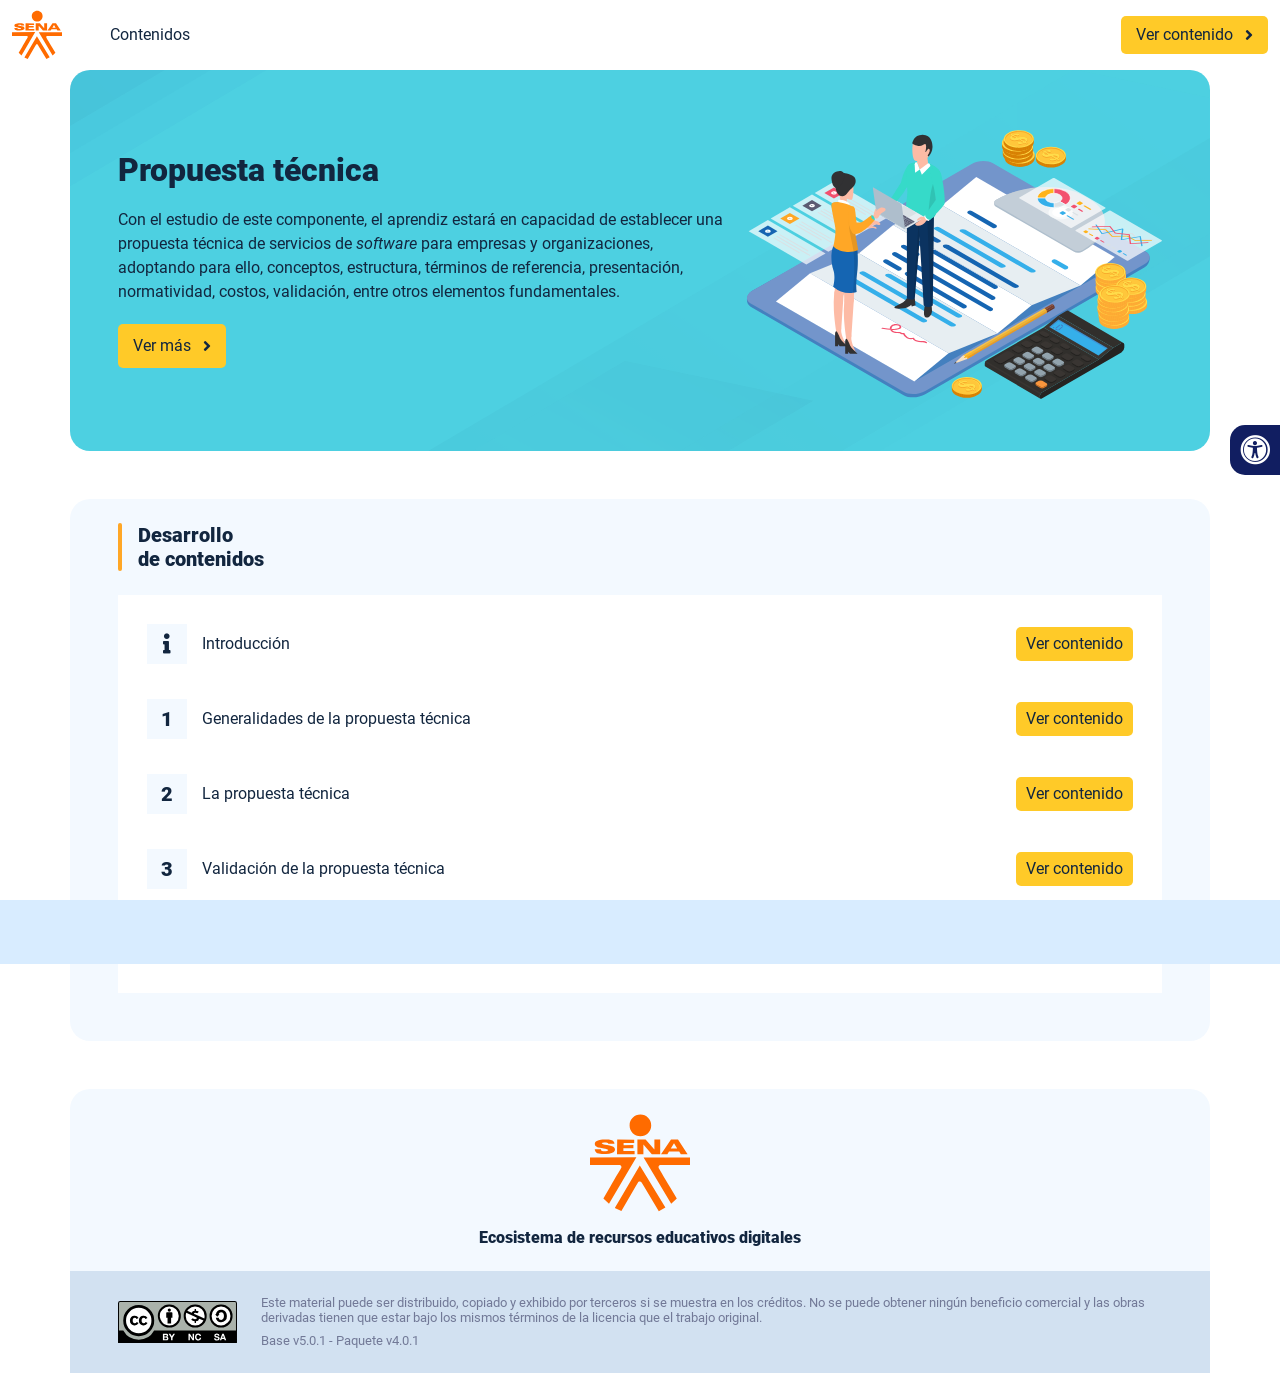
<file: index.html>
<!DOCTYPE html><html lang=""><head><meta charset="utf-8"><meta http-equiv="X-UA-Compatible" content="IE=edge"><meta name="viewport" content="width=device-width,initial-scale=1"><link rel="icon" href="favicon.ico"><title>Propuesta técnica</title><link href="css/chunk-0c047e41.e71cb334.css" rel="prefetch"><link href="css/chunk-25b302c8.e71cb334.css" rel="prefetch"><link href="css/chunk-26fc7596.e71cb334.css" rel="prefetch"><link href="css/chunk-2d2747e2.e71cb334.css" rel="prefetch"><link href="css/chunk-32334cb6.e71cb334.css" rel="prefetch"><link href="css/chunk-3c57cd7b.e71cb334.css" rel="prefetch"><link href="css/chunk-4f2d402a.e71cb334.css" rel="prefetch"><link href="css/chunk-4fde0a08.5d24a906.css" rel="prefetch"><link href="css/chunk-515a8379.ab26bc3b.css" rel="prefetch"><link href="css/chunk-59974754.42cb688e.css" rel="prefetch"><link href="css/chunk-6e1e538a.d2f45819.css" rel="prefetch"><link href="css/chunk-766a929b.1b0545d4.css" rel="prefetch"><link href="css/chunk-f2df7d2c.e71cb334.css" rel="prefetch"><link href="css/comple.72215283.css" rel="prefetch"><link href="css/creditos.23e4ecbe.css" rel="prefetch"><link href="css/glosario.01b68123.css" rel="prefetch"><link href="css/referencias.29daa737.css" rel="prefetch"><link href="js/actividad.47b31d1e.js" rel="prefetch"><link href="js/chunk-0206bfa0.64baf2f5.js" rel="prefetch"><link href="js/chunk-0c047e41.1d7fc9cf.js" rel="prefetch"><link href="js/chunk-13a6037e.4b710f13.js" rel="prefetch"><link href="js/chunk-25b302c8.d6daa0b0.js" rel="prefetch"><link href="js/chunk-26fc7596.33fdc330.js" rel="prefetch"><link href="js/chunk-2c06842c.363573c4.js" rel="prefetch"><link href="js/chunk-2d0e96ec.eceaee9f.js" rel="prefetch"><link href="js/chunk-2d208d90.4250ebeb.js" rel="prefetch"><link href="js/chunk-2d21d0e2.f3674bb6.js" rel="prefetch"><link href="js/chunk-2d22c123.b1aaf0e2.js" rel="prefetch"><link href="js/chunk-2d2747e2.eb82e99a.js" rel="prefetch"><link href="js/chunk-2e80bb9a.09d8ec7c.js" rel="prefetch"><link href="js/chunk-319206de.099fd87c.js" rel="prefetch"><link href="js/chunk-32334cb6.5be9525d.js" rel="prefetch"><link href="js/chunk-3c57cd7b.9a9db2c6.js" rel="prefetch"><link href="js/chunk-4cdd78c0.26204349.js" rel="prefetch"><link href="js/chunk-4f2d402a.5ecd5a8f.js" rel="prefetch"><link href="js/chunk-4fde0a08.83a911cc.js" rel="prefetch"><link href="js/chunk-515a8379.dc1f6c9c.js" rel="prefetch"><link href="js/chunk-53ccb27e.13f38a3a.js" rel="prefetch"><link href="js/chunk-59974754.f75b4142.js" rel="prefetch"><link href="js/chunk-6e1e538a.8948c9d7.js" rel="prefetch"><link href="js/chunk-766a929b.54d2a04f.js" rel="prefetch"><link href="js/chunk-c796899c.70b26c70.js" rel="prefetch"><link href="js/chunk-e8a7823a.6ab1d37c.js" rel="prefetch"><link href="js/chunk-f2df7d2c.13a7ab24.js" rel="prefetch"><link href="js/chunk-fde47172.96d6f460.js" rel="prefetch"><link href="js/comple.33a593b1.js" rel="prefetch"><link href="js/creditos.0ce79ad7.js" rel="prefetch"><link href="js/glosario.6d871474.js" rel="prefetch"><link href="js/intro.c9952467.js" rel="prefetch"><link href="js/referencias.959e3acf.js" rel="prefetch"><link href="js/tema1.354daf49.js" rel="prefetch"><link href="js/tema2.948e354a.js" rel="prefetch"><link href="js/tema3.0da86ee8.js" rel="prefetch"><link href="css/app.6dd7cce5.css" rel="preload" as="style"><link href="css/chunk-vendors.b4485735.css" rel="preload" as="style"><link href="js/app.29c58cff.js" rel="preload" as="script"><link href="js/chunk-vendors.75bfd2ac.js" rel="preload" as="script"><link href="css/chunk-vendors.b4485735.css" rel="stylesheet"><link href="css/app.6dd7cce5.css" rel="stylesheet"></head><body><noscript><strong>We're sorry but Propuesta técnica doesn't work properly without JavaScript enabled. Please enable it to continue.</strong></noscript><div id="app"></div><script src="js/chunk-vendors.75bfd2ac.js"></script><script src="js/app.29c58cff.js"></script></body></html>
</file>
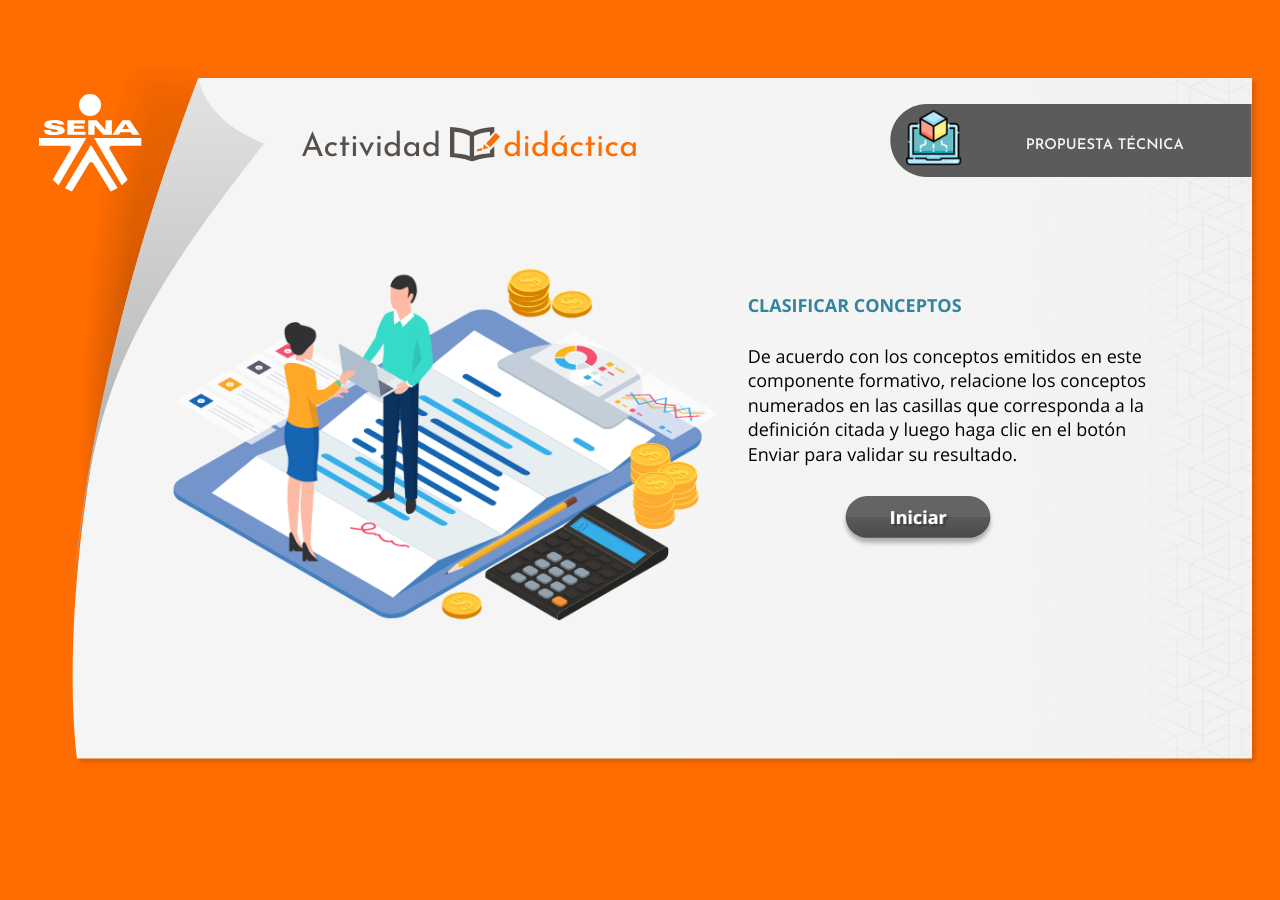
<file: actividades/story.html>
<!DOCTYPE html>
<html lang="es">
<head>
  <meta charset="utf-8">
  <!-- Creado con Storyline 360 - http://www.articulate.com  -->
  <!-- version: 3.52.25247.0 -->
  <title>SENA - Actividad did&#225;ctica</title>
  <meta http-equiv="x-ua-compatible" content="IE=edge" />
  <meta name="viewport" content="width=device-width, initial-scale=1.0, user-scalable=no, shrink-to-fit=no, minimal-ui" />
  <meta name="apple-mobile-web-app-capable" content="yes" />
  <style>
    html, body { height: 100%; padding: 0; margin: 0 }
    #app { height: 100%; width: 100%; }
  </style>
  
  <script>window.THREE = { };</script>
</head>
<body style="background: #FF6C00" class="cs-HTML theme-classic">
  <!-- 360 -->
  <script>!function(e){function n(e,i){return e.test(i)}function i(e){var i=e||navigator.userAgent,o=i.split("[FBAN");if(void 0!==o[1]&&(i=o[0]),this.apple={phone:n(t,i),ipod:n(d,i),tablet:!n(t,i)&&n(s,i),device:n(t,i)||n(d,i)||n(s,i)},this.amazon={phone:n(h,i),tablet:!n(h,i)&&n(a,i),device:n(h,i)||n(a,i)},this.android={phone:n(h,i)||n(b,i),tablet:!n(h,i)&&!n(b,i)&&(n(a,i)||n(r,i)),device:n(h,i)||n(a,i)||n(b,i)||n(r,i)},this.windows={phone:n(l,i),tablet:n(p,i),device:n(l,i)||n(p,i)},this.other={blackberry:n(f,i),blackberry10:n(u,i),opera:n(c,i),firefox:n(A,i),chrome:n(w,i),device:n(f,i)||n(u,i)||n(c,i)||n(A,i)||n(w,i)},this.seven_inch=n(v,i),this.any=this.apple.device||this.android.device||this.windows.device||this.other.device||this.seven_inch,this.phone=this.apple.phone||this.android.phone||this.windows.phone,this.tablet=this.apple.tablet||this.android.tablet||this.windows.tablet,"undefined"==typeof window)return this}function o(){var e=new i;return e.Class=i,e}var t=/iPhone/i,d=/iPod/i,s=/iPad/i,b=/(?=.*\bAndroid\b)(?=.*\bMobile\b)/i,r=/Android/i,h=/(?=.*\bAndroid\b)(?=.*\bSD4930UR\b)/i,a=/(?=.*\bAndroid\b)(?=.*\b(?:KFOT|KFTT|KFJWI|KFJWA|KFSOWI|KFTHWI|KFTHWA|KFAPWI|KFAPWA|KFARWI|KFASWI|KFSAWI|KFSAWA)\b)/i,l=/IEMobile/i,p=/(?=.*\bWindows\b)(?=.*\bARM\b)/i,f=/BlackBerry/i,u=/BB10/i,c=/Opera Mini/i,w=/(CriOS|Chrome)(?=.*\bMobile\b)/i,A=/(?=.*\bFirefox\b)(?=.*\bMobile\b)/i,v=new RegExp("(?:Nexus 7|BNTV250|Kindle Fire|Silk|GT-P1000)","i");"undefined"!=typeof module&&module.exports&&"undefined"==typeof window?module.exports=i:"undefined"!=typeof module&&module.exports&&"undefined"!=typeof window?module.exports=o():"function"==typeof define&&define.amd?define("isMobile",[],e.isMobile=o()):e.isMobile=o()}(this);
    window.isMobile.apple.tablet = window.isMobile.apple.tablet ||
      (navigator.platform === 'MacIntel' && navigator.maxTouchPoints > 1);
    window.isMobile.apple.device = window.isMobile.apple.device || window.isMobile.apple.tablet;
    window.isMobile.tablet = window.isMobile.tablet || window.isMobile.apple.tablet;
    window.isMobile.any = window.isMobile.any || window.isMobile.apple.tablet;
  </script>

  <div id="focus-sink" tabIndex="-1"></div>

  <div id="preso"></div>
  <script>
    window.DS = {};
    window.globals = {
      DATA_PATH_BASE: '',
      HAS_FRAME: true,
      HAS_SLIDE: true,

      lmsPresent: false,
      tinCanPresent: false,
      cmi5Present: false,
      aoSupport: false,
      scale: 'show all',
      captureRc: false,
      browserSize: 'optimal',
      bgColor: '#FF6C00',
      features: 'ModernPlayerRefresh,MultipleQuizTracking',
      themeName: 'classic',
      preloaderColor: '#FFFFFF',
      suppressAnalytics: false,
      productChannel: 'stable',
      publishSource: 'storyline',
      aid: 'aid|5304b41d-7af7-4125-b8d1-83eb222823e2',
      cid: 'fd4fcdb6-d3c5-4390-a3dd-eb095a2bc740',
      playerVersion: '3.52.25247.0',
      maxIosVideoElements: 5,

      
      parseParams: function(qs) {
        if (window.globals.parsedParams != null) {
          return window.globals.parsedParams;
        }
        qs = (qs || window.location.search.substr(1)).split('+').join(' ');
        var params = {},
            tokens,
            re = /[?&]?([^=]+)=([^&]*)/g;

        while (tokens = re.exec(qs)) {
          params[decodeURIComponent(tokens[1]).trim()] =
            decodeURIComponent(tokens[2]).trim();
        }
        window.globals.parsedParams = params;
        return params;
      }

    };

    (function() {

      var classTypes = [ 'desktop', 'mobile', 'phone', 'tablet' ];

      var addDeviceClasses = function(prefix, testObj) {
        var curr, i;
        for (i = 0; i < classTypes.length; i++) {
          curr = classTypes[i];
          if (testObj[curr]) {
            document.body.classList.add(prefix + curr);
          }
        }
      };

      var params = window.globals.parseParams(),
          isDevicePreview = params.devicepreview === '1',
          isPhoneOverride = params.deviceType === 'phone' || (isDevicePreview && params.phone == '1'),
          isTabletOverride = (params.deviceType === 'tablet' || isDevicePreview) && !isPhoneOverride,
          isMobileOverride = isPhoneOverride || isTabletOverride;

      var deviceView = {
        desktop: !window.isMobile.any && !isMobileOverride,
        mobile: window.isMobile.any || isMobileOverride,
        phone: isPhoneOverride || (window.isMobile.phone && !isTabletOverride),
        tablet: isTabletOverride || window.isMobile.tablet
      };

      window.globals.deviceView = deviceView;
      window.isMobile.desktop = !window.isMobile.any;
      window.isMobile.mobile = window.isMobile.any;

      addDeviceClasses('view-', deviceView);

    })();
  </script>
  
  <script src='story_content/user.js' type=text/javascript></script>
  <div class="slide-loader"></div>

  <script type="text/javascript">
    if (window.globals.deviceView.isMobile) { var doc = document, loader = doc.body.querySelector('.slide-loader'); [ 1, 2, 3 ].forEach(function(n) { var d = doc.createElement('div'); d.style.backgroundColor = window.globals.preloaderColor; d.classList.add('mobile-loader-dot'); d.classList.add('dot' + n); loader.appendChild(d); }); }
  </script>

  <div class="mobile-load-title-overlay" style="display: none">
    <div class="mobile-load-title">SENA - Actividad did&#225;ctica</div>
  </div>

  <div class="mobile-chrome-warning"></div>

  <script>
    
    if (window.autoSpider && window.vInterfaceObject) {
      document.querySelector('.mobile-load-title-overlay').style.display = 'none';
    }
  </script>

  

  <link rel="stylesheet" href="html5/data/css/output.min.css" data-noprefix />
</body>
<script src="html5/lib/scripts/bootstrapper.min.js"></script>
</html>
</file>
<file: css/chunk-0c047e41.e71cb334.css>
.horizontal-scroll__wrapper[data-v-22adfd6b]{overflow:hidden}.horizontal-scroll[data-v-22adfd6b]{display:flex;transition:transform .5s ease-in-out;align-items:center;flex-wrap:nowrap}.horizontal-scroll[data-v-22adfd6b]:not(.row){width:100%}.horizontal-scroll--item-fw[data-v-22adfd6b]>div{flex-grow:0;flex-shrink:0;width:100%;margin:0!important}
</file>
<file: css/chunk-25b302c8.e71cb334.css>
.horizontal-scroll__wrapper[data-v-22adfd6b]{overflow:hidden}.horizontal-scroll[data-v-22adfd6b]{display:flex;transition:transform .5s ease-in-out;align-items:center;flex-wrap:nowrap}.horizontal-scroll[data-v-22adfd6b]:not(.row){width:100%}.horizontal-scroll--item-fw[data-v-22adfd6b]>div{flex-grow:0;flex-shrink:0;width:100%;margin:0!important}
</file>
<file: css/chunk-26fc7596.e71cb334.css>
.horizontal-scroll__wrapper[data-v-22adfd6b]{overflow:hidden}.horizontal-scroll[data-v-22adfd6b]{display:flex;transition:transform .5s ease-in-out;align-items:center;flex-wrap:nowrap}.horizontal-scroll[data-v-22adfd6b]:not(.row){width:100%}.horizontal-scroll--item-fw[data-v-22adfd6b]>div{flex-grow:0;flex-shrink:0;width:100%;margin:0!important}
</file>
<file: css/chunk-2d2747e2.e71cb334.css>
.horizontal-scroll__wrapper[data-v-22adfd6b]{overflow:hidden}.horizontal-scroll[data-v-22adfd6b]{display:flex;transition:transform .5s ease-in-out;align-items:center;flex-wrap:nowrap}.horizontal-scroll[data-v-22adfd6b]:not(.row){width:100%}.horizontal-scroll--item-fw[data-v-22adfd6b]>div{flex-grow:0;flex-shrink:0;width:100%;margin:0!important}
</file>
<file: css/chunk-32334cb6.e71cb334.css>
.horizontal-scroll__wrapper[data-v-22adfd6b]{overflow:hidden}.horizontal-scroll[data-v-22adfd6b]{display:flex;transition:transform .5s ease-in-out;align-items:center;flex-wrap:nowrap}.horizontal-scroll[data-v-22adfd6b]:not(.row){width:100%}.horizontal-scroll--item-fw[data-v-22adfd6b]>div{flex-grow:0;flex-shrink:0;width:100%;margin:0!important}
</file>
<file: css/chunk-3c57cd7b.e71cb334.css>
.horizontal-scroll__wrapper[data-v-22adfd6b]{overflow:hidden}.horizontal-scroll[data-v-22adfd6b]{display:flex;transition:transform .5s ease-in-out;align-items:center;flex-wrap:nowrap}.horizontal-scroll[data-v-22adfd6b]:not(.row){width:100%}.horizontal-scroll--item-fw[data-v-22adfd6b]>div{flex-grow:0;flex-shrink:0;width:100%;margin:0!important}
</file>
<file: css/chunk-4f2d402a.e71cb334.css>
.horizontal-scroll__wrapper[data-v-22adfd6b]{overflow:hidden}.horizontal-scroll[data-v-22adfd6b]{display:flex;transition:transform .5s ease-in-out;align-items:center;flex-wrap:nowrap}.horizontal-scroll[data-v-22adfd6b]:not(.row){width:100%}.horizontal-scroll--item-fw[data-v-22adfd6b]>div{flex-grow:0;flex-shrink:0;width:100%;margin:0!important}
</file>
<file: css/chunk-4fde0a08.5d24a906.css>
.header[data-v-a108b06a]{position:sticky;top:0;padding-top:10px;padding-bottom:10px;background-color:#fff;z-index:10010;line-height:1.1em}.header__logo[data-v-a108b06a]{width:50px}@media (max-width:576px){.header__componente-formativo[data-v-a108b06a]{font-size:.8em}}.header__menu[data-v-a108b06a]{cursor:pointer}.header__menu span[data-v-a108b06a]{font-size:.7em;display:block;line-height:1em;text-align:center;color:#111e61}.header__menu__btn[data-v-a108b06a]{width:30px;height:30px;position:relative;margin-bottom:4px}.header__menu__btn .line-1[data-v-a108b06a],.header__menu__btn .line-2[data-v-a108b06a],.header__menu__btn .line-3[data-v-a108b06a]{height:4px;width:30px;background-color:#111e61;transform-origin:center center;position:absolute;left:0;border-radius:2px}.header__menu__btn .line-1[data-v-a108b06a]{top:4px;-webkit-animation:line-1-inactive-data-v-a108b06a .5s ease-in-out forwards;animation:line-1-inactive-data-v-a108b06a .5s ease-in-out forwards}.header__menu__btn .line-2[data-v-a108b06a]{top:13px;-webkit-animation:line-2-inactive-data-v-a108b06a .5s ease-in-out forwards;animation:line-2-inactive-data-v-a108b06a .5s ease-in-out forwards}.header__menu__btn .line-3[data-v-a108b06a]{top:22px;-webkit-animation:line-3-inactive-data-v-a108b06a .5s ease-in-out forwards;animation:line-3-inactive-data-v-a108b06a .5s ease-in-out forwards}.header__menu__btn[data-v-a108b06a]:hover{cursor:pointer}.header__menu__btn--open .line-1[data-v-a108b06a]{-webkit-animation:line-1-active-data-v-a108b06a .5s ease-in-out forwards;animation:line-1-active-data-v-a108b06a .5s ease-in-out forwards}.header__menu__btn--open .line-2[data-v-a108b06a]{-webkit-animation:line-2-active-data-v-a108b06a .5s ease-in-out forwards;animation:line-2-active-data-v-a108b06a .5s ease-in-out forwards}.header__menu__btn--open .line-3[data-v-a108b06a]{-webkit-animation:line-3-active-data-v-a108b06a .5s ease-in-out forwards;animation:line-3-active-data-v-a108b06a .5s ease-in-out forwards}@-webkit-keyframes line-1-active-data-v-a108b06a{0%{transform:translate(0) rotate(0)}50%{transform:translateY(9px) rotate(0)}to{transform:translateY(9px) rotate(45deg)}}@keyframes line-1-active-data-v-a108b06a{0%{transform:translate(0) rotate(0)}50%{transform:translateY(9px) rotate(0)}to{transform:translateY(9px) rotate(45deg)}}@-webkit-keyframes line-2-active-data-v-a108b06a{0%{transform:scale(1)}to{transform:scale(0)}}@keyframes line-2-active-data-v-a108b06a{0%{transform:scale(1)}to{transform:scale(0)}}@-webkit-keyframes line-3-active-data-v-a108b06a{0%{transform:translate(0) rotate(0)}50%{transform:translateY(-9px) rotate(0)}to{transform:translateY(-9px) rotate(-45deg)}}@keyframes line-3-active-data-v-a108b06a{0%{transform:translate(0) rotate(0)}50%{transform:translateY(-9px) rotate(0)}to{transform:translateY(-9px) rotate(-45deg)}}@-webkit-keyframes line-1-inactive-data-v-a108b06a{0%{transform:translateY(9px) rotate(45deg)}50%{transform:translateY(9px) rotate(0)}to{transform:translate(0) rotate(0)}}@keyframes line-1-inactive-data-v-a108b06a{0%{transform:translateY(9px) rotate(45deg)}50%{transform:translateY(9px) rotate(0)}to{transform:translate(0) rotate(0)}}@-webkit-keyframes line-2-inactive-data-v-a108b06a{0%{transform:scale(0)}to{transform:scale(1)}}@keyframes line-2-inactive-data-v-a108b06a{0%{transform:scale(0)}to{transform:scale(1)}}@-webkit-keyframes line-3-inactive-data-v-a108b06a{0%{transform:translateY(-9px) rotate(-45deg)}50%{transform:translateY(-9px) rotate(0)}to{transform:translate(0) rotate(0)}}@keyframes line-3-inactive-data-v-a108b06a{0%{transform:translateY(-9px) rotate(-45deg)}50%{transform:translateY(-9px) rotate(0)}to{transform:translate(0) rotate(0)}}
</file>
<file: css/chunk-515a8379.ab26bc3b.css>
.banner-interno{position:relative}.banner-interno__fondo{position:absolute;top:0;bottom:-50px;left:0;right:0;background-color:#4dd0e1;background-size:cover;background-position:50%}.banner-interno__titulo{display:flex;align-items:center}.banner-interno__titulo__icono{display:block;width:32px;height:32px;border-radius:50%;background-color:#12263f;position:relative}.banner-interno__titulo__icono i{color:#4dd0e1;position:absolute;left:50%;top:50%;transform:translate(-50%,-50%)}.banner-interno__titulo h1,.banner-interno__titulo h2,.banner-interno__titulo h3,.banner-interno__titulo h4,.banner-interno__titulo h5,.banner-interno__titulo h6{color:#12263f;line-height:1.1em}
</file>
<file: css/chunk-59974754.42cb688e.css>
.aside-menu{position:sticky;top:70px;flex:0 0 0;width:0;min-height:calc(100vh - 70px);max-height:calc(100vh - 70px);background-color:#f3f9ff;transition:flex .5s ease-in-out,width .5s ease-in-out;overflow-x:hidden;z-index:100001}.aside-menu a{color:#111e61}.aside-menu--open{flex:0 0 300px;width:300px}.aside-menu__content{width:300px;display:flex;flex-direction:column;justify-content:space-between;min-height:calc(100vh - 70px);max-height:calc(100vh - 70px);border-right:1px solid #d8ecff}@media (max-height:800px){.aside-menu__content{min-height:800px;max-height:800px;overflow-y:auto}}.aside-menu__header{padding:10px;text-align:center;background-color:#d8ecff}.aside-menu__header h4{margin:0}.aside-menu__menu{overflow-y:auto;flex-grow:1;list-style:none;padding-left:0;margin-bottom:0}.aside-menu__menu__item--active .aside-menu__menu__item__lnk,.aside-menu__menu__item--active .aside-menu__sec-menu__item__lnk{background-color:#d8ecff;font-weight:700}.aside-menu__menu__item--sub-menu:hover,.aside-menu__menu__item:hover,.aside-menu__sec-menu__item:hover{background-color:#d8ecff}.aside-menu__menu__item--sub-menu{padding-left:10px}.aside-menu__menu__item--sub-menu--active .aside-menu__menu__item__lnk,.aside-menu__menu__item--sub-menu--active .aside-menu__sec-menu__item__lnk{background-color:#d8ecff;font-weight:700;position:relative}.aside-menu__menu__item--sub-menu--active .aside-menu__menu__item__lnk:before,.aside-menu__menu__item--sub-menu--active .aside-menu__sec-menu__item__lnk:before{content:"";display:block;position:absolute;left:0;bottom:0;top:0;width:4px;border-radius:2px;background-color:#ffa726}.aside-menu__menu__item__lnk,.aside-menu__sec-menu__item__lnk{display:flex;align-items:center;padding:10px 15px;line-height:1.1em}.aside-menu__menu__item__lnk i,.aside-menu__menu__item__lnk span,.aside-menu__sec-menu__item__lnk i,.aside-menu__sec-menu__item__lnk span{margin-right:10px}.aside-menu__menu__item__lnk i:last-child,.aside-menu__menu__item__lnk span:last-child,.aside-menu__sec-menu__item__lnk i:last-child,.aside-menu__sec-menu__item__lnk span:last-child{margin-right:0}.aside-menu__sec-menu{background-color:#d8ecff;padding:10px 0;flex-shrink:0;margin-bottom:0}.aside-menu__sec-menu__item{padding:10px 15px}.aside-menu__sec-menu__item__lnk{padding:0;border-radius:1em}.aside-menu__sec-menu__item__lnk i{display:block;width:2em;height:2em;padding:.5em 0;text-align:center;background-color:#fff;border-radius:50%}.aside-menu__sec-menu__item__lnk:hover{background-color:#fff}@media (max-width:992px){.aside-menu{position:fixed;top:70px}}@media (max-width:576px){.aside-menu__sec-menu{padding-bottom:110px}}
</file>
<file: css/chunk-6e1e538a.d2f45819.css>
.accesibilidad[data-v-4f6b7c58]{position:fixed;right:0;top:50vh;height:50px;background-color:#111e61;border-top-left-radius:15px;border-bottom-left-radius:15px;transform:translateY(-50%) translateX(100%) translateX(-50px);overflow:hidden;transition:transform .3s ease-in-out,height .3s ease-in-out}.accesibilidad[data-v-4f6b7c58]:hover{transform:translateY(-50%) translateX(0);height:12.75rem}.accesibilidad [data-v-4f6b7c58]{color:#fff}.accesibilidad__menu__content .accesibilidad__menu__item[data-v-4f6b7c58]{cursor:pointer}.accesibilidad__menu__content .accesibilidad__menu__item[data-v-4f6b7c58]:hover{background-color:#273685}.accesibilidad__menu__content .accesibilidad__menu__item[data-v-4f6b7c58]:last-child{border:none}.accesibilidad__menu__item[data-v-4f6b7c58]{display:flex;align-items:center;padding:10px;border-bottom:1px solid #273685;line-height:1em;-webkit-user-select:none;-moz-user-select:none;-ms-user-select:none;user-select:none}.accesibilidad__menu i[data-v-4f6b7c58]{font-size:30px;font-style:normal;margin-right:10px;line-height:1em}.accesibilidad__menu img[data-v-4f6b7c58]{width:30px;margin-right:10px}
</file>
<file: css/chunk-766a929b.1b0545d4.css>
.barra-avance{display:flex;align-items:center;justify-content:space-between;position:fixed;bottom:0;left:0;width:100%;padding:10px;background-color:#d8ecff;transition:transform .5s ease-in-out;z-index:100000}.barra-avance__barra{margin:0 20px;flex:1;position:relative;max-width:800px}.barra-avance__barra--amarilla,.barra-avance__barra--blanca{height:4px}.barra-avance__barra--amarilla:after,.barra-avance__barra--amarilla:before,.barra-avance__barra--blanca:after,.barra-avance__barra--blanca:before{content:"";display:block;width:10px;height:10px;border-radius:50%;position:absolute;top:50%}.barra-avance__barra--amarilla:before,.barra-avance__barra--blanca:before{left:0;transform:translate(-50%,-50%)}.barra-avance__barra--amarilla:after,.barra-avance__barra--blanca:after{right:0;transform:translate(50%,-50%)}.barra-avance__barra--blanca,.barra-avance__barra--blanca:after,.barra-avance__barra--blanca:before{background-color:#fff}.barra-avance__barra--amarilla{position:absolute;width:100%;top:0;background-color:#ffca28}.barra-avance__barra--amarilla:after,.barra-avance__barra--amarilla:before{background-color:#ffca28}.barra-avance__boton--regresar{background-color:#b0c0d2}.barra-avance__boton--regresar span{color:#111e61!important}.barra-avance__boton--disable{opacity:0;pointer-events:none}.barra-avance--open{transform:translateY(0)}.barra-avance--close{transform:translateY(100%)}
</file>
<file: css/chunk-f2df7d2c.e71cb334.css>
.horizontal-scroll__wrapper[data-v-22adfd6b]{overflow:hidden}.horizontal-scroll[data-v-22adfd6b]{display:flex;transition:transform .5s ease-in-out;align-items:center;flex-wrap:nowrap}.horizontal-scroll[data-v-22adfd6b]:not(.row){width:100%}.horizontal-scroll--item-fw[data-v-22adfd6b]>div{flex-grow:0;flex-shrink:0;width:100%;margin:0!important}
</file>
<file: css/comple.72215283.css>
.banner-interno{position:relative}.banner-interno__fondo{position:absolute;top:0;bottom:-50px;left:0;right:0;background-color:#4dd0e1;background-size:cover;background-position:50%}.banner-interno__titulo{display:flex;align-items:center}.banner-interno__titulo__icono{display:block;width:32px;height:32px;border-radius:50%;background-color:#12263f;position:relative}.banner-interno__titulo__icono i{color:#4dd0e1;position:absolute;left:50%;top:50%;transform:translate(-50%,-50%)}.banner-interno__titulo h1,.banner-interno__titulo h2,.banner-interno__titulo h3,.banner-interno__titulo h4,.banner-interno__titulo h5,.banner-interno__titulo h6{color:#12263f;line-height:1.1em}.complementario__enlaces{display:flex;justify-content:center;flex-wrap:wrap}.complementario__enlaces a{margin:0 5px}.complementario__btn{font-size:1.5em;line-height:1em}table{width:calc(100% - 1px);min-width:800px}table thead{background-color:#d8ecff}table thead th{border-color:#d8ecff}table td,table th{padding:25px 20px;text-align:center}table td:first-child,table th:first-child{text-align:left}
</file>
<file: css/creditos.23e4ecbe.css>
.banner-interno{position:relative}.banner-interno__fondo{position:absolute;top:0;bottom:-50px;left:0;right:0;background-color:#4dd0e1;background-size:cover;background-position:50%}.banner-interno__titulo{display:flex;align-items:center}.banner-interno__titulo__icono{display:block;width:32px;height:32px;border-radius:50%;background-color:#12263f;position:relative}.banner-interno__titulo__icono i{color:#4dd0e1;position:absolute;left:50%;top:50%;transform:translate(-50%,-50%)}.banner-interno__titulo h1,.banner-interno__titulo h2,.banner-interno__titulo h3,.banner-interno__titulo h4,.banner-interno__titulo h5,.banner-interno__titulo h6{color:#12263f;line-height:1.1em}.creditos-vista .tarjeta.credito{background-color:#d2e1f1}.creditos{color:#727997;overflow-x:auto}.creditos__item{min-width:490px}.creditos p{line-height:1.3em;margin-bottom:0;color:#727997}.creditos__titulo{font-weight:700;background-color:#d2e1f1;padding:5px 10px;border-top-radius:5px;border-top-left-radius:5px;border-top-right-radius:5px}.creditos table td,.creditos table th{border-color:#d2e1f1}
</file>
<file: css/glosario.01b68123.css>
.banner-interno{position:relative}.banner-interno__fondo{position:absolute;top:0;bottom:-50px;left:0;right:0;background-color:#4dd0e1;background-size:cover;background-position:50%}.banner-interno__titulo{display:flex;align-items:center}.banner-interno__titulo__icono{display:block;width:32px;height:32px;border-radius:50%;background-color:#12263f;position:relative}.banner-interno__titulo__icono i{color:#4dd0e1;position:absolute;left:50%;top:50%;transform:translate(-50%,-50%)}.banner-interno__titulo h1,.banner-interno__titulo h2,.banner-interno__titulo h3,.banner-interno__titulo h4,.banner-interno__titulo h5,.banner-interno__titulo h6{color:#12263f;line-height:1.1em}.glosario__letra-item{display:flex}.glosario__letra-item__texto{padding-top:5px}.glosario__letra-item__letra__icono{width:32px;height:32px;position:relative;line-height:1em;border-radius:50%;background-color:#d2e1f1}.glosario__letra-item__letra__icono span{position:absolute;left:50%;top:50%;transform:translate(-50%,-50%);font-size:1.1em;font-weight:900}
</file>
<file: css/referencias.29daa737.css>
.banner-interno{position:relative}.banner-interno__fondo{position:absolute;top:0;bottom:-50px;left:0;right:0;background-color:#4dd0e1;background-size:cover;background-position:50%}.banner-interno__titulo{display:flex;align-items:center}.banner-interno__titulo__icono{display:block;width:32px;height:32px;border-radius:50%;background-color:#12263f;position:relative}.banner-interno__titulo__icono i{color:#4dd0e1;position:absolute;left:50%;top:50%;transform:translate(-50%,-50%)}.banner-interno__titulo h1,.banner-interno__titulo h2,.banner-interno__titulo h3,.banner-interno__titulo h4,.banner-interno__titulo h5,.banner-interno__titulo h6{color:#12263f;line-height:1.1em}.referencias__item:last-child hr{display:none}.referencias__item a{color:#2196f3;text-decoration:underline;overflow-wrap:break-word}
</file>
<file: css/app.6dd7cce5.css>
*,:after,:before{box-sizing:inherit}html{height:100%;line-height:1.15;box-sizing:border-box;-webkit-font-smoothing:antialiased;-moz-osx-font-smoothing:grayscale;-webkit-text-size-adjust:100%;-ms-text-size-adjust:100%;text-rendering:optimizeLegibility}a,abbr,acronym,address,applet,article,aside,audio,b,big,blockquote,body,canvas,caption,center,cite,code,dd,del,details,dfn,div,dl,dt,em,embed,fieldset,figcaption,figure,footer,form,h1,h2,h3,h4,h5,h6,header,hgroup,html,i,iframe,img,ins,kbd,label,legend,li,mark,menu,nav,object,ol,output,p,pre,q,ruby,s,samp,section,small,span,strike,strong,sub,summary,sup,table,tbody,td,tfoot,th,thead,time,tr,tt,u,ul,var,video{margin:0;padding:0;border:0;outline:0;background:transparent;vertical-align:baseline}article,aside,details,figcaption,figure,footer,header,main,menu,nav,section,summary{display:block}[hidden],template{display:none}hr{box-sizing:content-box;height:0;border-bottom:1px solid #e8e8e8;border-left:0;border-right:0;border-top:0;margin:1.5em 0;overflow:visible}[hidden]{display:none}a{font-family:Roboto,sans-serif;font-size:1em;font-weight:400;text-decoration:none;color:#12263f;background-color:transparent;transition:all .15s ease-in-out;-webkit-text-decoration-skip:objects}a:active,a:hover{outline-width:0}a:active,a:focus,a:hover{color:#000}[type=button],[type=reset],[type=submit],button{-webkit-appearance:none;-moz-appearance:none;appearance:none;cursor:pointer;display:inline-block;vertical-align:middle;border:0;border-radius:5px;color:#12263f;background-color:#ffca28;font-family:Roboto,sans-serif;font-weight:400;font-size:1em;-webkit-font-smoothing:antialiased;line-height:1em;white-space:nowrap;text-decoration:none;text-transform:none;padding:.75em 1.5em;margin:0;-webkit-user-select:none;-moz-user-select:none;-ms-user-select:none;user-select:none;overflow:visible;transition:background-color .15s ease-in-out}[type=button]:focus,[type=button]:hover,[type=reset]:focus,[type=reset]:hover,[type=submit]:focus,[type=submit]:hover,button:focus,button:hover{background-color:#ffca28;color:#12263f}[type=button]:disabled,[type=reset]:disabled,[type=submit]:disabled,button:disabled{cursor:not-allowed;opacity:.5}[type=button]:disabled:hover,[type=reset]:disabled:hover,[type=submit]:disabled:hover,button:disabled:hover{background-color:#ffca28}input,select,textarea{margin:0;display:block;font-family:Roboto,sans-serif;font-size:16px}input{overflow:visible}[type=color],[type=date],[type=datetime-local],[type=datetime],[type=email],[type=month],[type=number],[type=password],[type=search],[type=tel],[type=text],[type=time],[type=url],[type=week],input:not([type]),select,select[multiple],textarea{background-color:#fff;border:1px solid #e8e8e8;border-radius:5px;box-shadow:inset 0 1px 3px rgba(0,0,0,.06);box-sizing:inherit;margin-bottom:.75em;padding:.5em;transition:border-color .15s ease-in-out;width:100%}[type=color]:hover,[type=date]:hover,[type=datetime-local]:hover,[type=datetime]:hover,[type=email]:hover,[type=month]:hover,[type=number]:hover,[type=password]:hover,[type=search]:hover,[type=tel]:hover,[type=text]:hover,[type=time]:hover,[type=url]:hover,[type=week]:hover,input:not([type]):hover,select:hover,select[multiple]:hover,textarea:hover{border-color:shade(#e8e8e8,20%)}[type=color]:focus,[type=date]:focus,[type=datetime-local]:focus,[type=datetime]:focus,[type=email]:focus,[type=month]:focus,[type=number]:focus,[type=password]:focus,[type=search]:focus,[type=tel]:focus,[type=text]:focus,[type=time]:focus,[type=url]:focus,[type=week]:focus,input:not([type]):focus,select:focus,select[multiple]:focus,textarea:focus{border-color:#ffa726;box-shadow:inset 0 1px 3px rgba(0,0,0,.06),0 0 5px rgba(55,202,221,.7);outline:none}[type=color]:disabled,[type=date]:disabled,[type=datetime-local]:disabled,[type=datetime]:disabled,[type=email]:disabled,[type=month]:disabled,[type=number]:disabled,[type=password]:disabled,[type=search]:disabled,[type=tel]:disabled,[type=text]:disabled,[type=time]:disabled,[type=url]:disabled,[type=week]:disabled,input:not([type]):disabled,select:disabled,select[multiple]:disabled,textarea:disabled{background-color:shade(#fff,5%);cursor:not-allowed}[type=color]:disabled:hover,[type=date]:disabled:hover,[type=datetime-local]:disabled:hover,[type=datetime]:disabled:hover,[type=email]:disabled:hover,[type=month]:disabled:hover,[type=number]:disabled:hover,[type=password]:disabled:hover,[type=search]:disabled:hover,[type=tel]:disabled:hover,[type=text]:disabled:hover,[type=time]:disabled:hover,[type=url]:disabled:hover,[type=week]:disabled:hover,input:not([type]):disabled:hover,select:disabled:hover,select[multiple]:disabled:hover,textarea:disabled:hover{border:1px solid #e8e8e8}select{text-transform:none;max-width:100%;border-radius:5px}::-webkit-file-upload-button{background-color:#ffca28;border:none;cursor:pointer;color:#12263f;border-radius:5px;padding:.75em 1.5em}::-webkit-file-upload-button:hover{background-color:#ffca28}optgroup{font-weight:700}fieldset{border:1px solid #e8e8e8;background-color:transparent;padding:1.5em;-webkit-margin-start:0;-webkit-margin-end:0;-webkit-padding-before:1.5em;-webkit-padding-start:1.5em;-webkit-padding-end:1.5em;-webkit-padding-after:1.5em}legend{box-sizing:border-box;color:inherit;display:table;max-width:100%;padding:0;white-space:normal;font-weight:600;-webkit-padding-start:0;-webkit-padding-end:0}label,legend{margin-bottom:.375em}label{display:block;font-size:1em;font-family:Roboto,sans-serif;font-weight:900}textarea{overflow:auto;resize:vertical}[type=checkbox],[type=radio]{box-sizing:border-box;padding:0;display:inline;margin-right:.375em}[type=number]::-webkit-inner-spin-button,[type=number]::-webkit-outer-spin-button{height:auto}[type=search]{-webkit-appearance:textfield;outline-offset:-2px}[type=search]::-webkit-search-cancel-button,[type=search]::-webkit-search-decoration{-webkit-appearance:none;-moz-appearance:none}::-moz-placeholder{color:#999}:-ms-input-placeholder{color:#999}::placeholder{color:#999}::-webkit-file-upload-button{-webkit-appearance:button;-moz-appearance:button;font:inherit}[type=file]{margin-bottom:.75em;width:100%}[type=button],[type=reset],[type=submit],button{-webkit-appearance:button}[type=button]::-moz-focus-inner,[type=reset]::-moz-focus-inner,[type=submit]::-moz-focus-inner,button::-moz-focus-inner{border-style:none;padding:0}[type=button]:-moz-focusring,[type=reset]:-moz-focusring,[type=submit]:-moz-focusring,button:-moz-focusring{outline:1px dotted ButtonText}progress{vertical-align:baseline}ol,ul{list-style:none;margin-bottom:1em}dt{font-weight:700}figure,img,picture,svg{margin:0;width:100%;max-width:100%}figcaption{display:block;background-color:#e8e8e8;padding:.75em 1.5em;font-size:.8em;font-weight:700}img,svg{display:block;border-style:none}svg:not(:root){overflow:hidden}audio,canvas,progress,video{display:inline-block}audio:not([controls]){display:none;height:0}template{display:none}table{border-collapse:collapse;border-spacing:0;table-layout:fixed;width:100%}td,th,tr{vertical-align:middle}td,th{border:1px solid #e8e8e8;padding:.75em}th{font-size:.875em;line-height:1.2}td{line-height:1.5}body{font-size:16px;font-weight:400;line-height:1.5}body,h1,h2,h3,h4,h5,h6{color:#12263f;font-family:Roboto,sans-serif}h1,h2,h3,h4,h5,h6{font-weight:900;line-height:1.2;margin:0 0 .75em}h1{font-size:2em}h2{font-size:1.5em}h3{font-size:1.25em}h4{font-size:1.125em}h5{font-size:1em}h6{font-size:.875em}p{font-family:Roboto,sans-serif;font-size:1em;font-weight:400;line-height:1.5;color:#12263f;margin-bottom:1em}b,strong{font-weight:700}dfn,em,i{font-style:italic}br{line-height:2em}u{text-decoration:underline}code,kbd,pre,samp{color:#727997;font-family:Lucida Console,Courier New,monospace;font-size:1em}sub,sup{font-size:75%;line-height:0;position:relative;vertical-align:baseline}sub{bottom:-.25em}sup{top:-.5em}small{font-size:80%}mark{background-color:#ffeb3b;color:#000}abbr[title]{border-bottom:none;text-decoration:underline;-webkit-text-decoration:underline dotted;text-decoration:underline dotted}blockquote,q{quotes:none}::selection{background:#2196f3!important;color:#fff!important;text-shadow:none}::-moz-selection{background:#2196f3!important;color:#fff!important;text-shadow:none}img::selection{background:transparent}img::-moz-selection{background:transparent}body{-webkit-tap-highlight-color:#2196F3!important}details,menu{display:block}summary{display:list-item}@media print{*,:after,:before,:first-letter,:first-line{background:transparent!important;color:#000!important;box-shadow:none!important;text-shadow:none!important}a,a:visited{text-decoration:underline}a[href]:after{content:" (" attr(href) ")"}a abbr[title]:after{content:" (" attr(title) ")"}a[href^="#"]:after,a[href^="javascript:"]:after{content:""}blockquote,pre{border:1px solid #999;page-break-inside:avoid}thead{display:table-header-group}img,tr{page-break-inside:avoid}img{max-width:100%!important}h2,h3,p{orphans:3;widows:3}h2,h3{page-break-after:avoid}}.acordion{position:relative}.acordion__header{display:flex;align-items:center;margin-bottom:25px;cursor:pointer;justify-content:space-between}.acordion__accion__btn--a,.acordion__accion__btn--b{width:40px;height:40px;border-radius:50%;position:relative}.acordion__accion__btn--a i,.acordion__accion__btn--b i{position:absolute;top:50%;left:50%;transform:translate(-50%,-50%)}.acordion__accion__btn--a{background-color:#fff;box-shadow:0 3px 5px 0 rgba(17,30,97,.3)}.acordion__accion__btn--b{border:1px solid #111e61}.acordion__contenido{overflow:hidden;transition:height .5s ease-in-out}.acordion .indicador__container{transform:translateY(15px)}.bloque-texto-a{position:relative}.bloque-texto-a:before{content:"";display:block;position:absolute;top:0;bottom:0;left:50%;right:0}.bloque-texto-a>div{position:relative}.bloque-texto-a__texto{background-color:#fff}.bloque-texto-a p{margin:0}.bloque-texto-a.color-primario{background-color:#fff}.bloque-texto-a.color-primario:before{background-color:#4dd0e1}.bloque-texto-a.color-secundario{background-color:#51c5fd}.bloque-texto-a.color-secundario:before{background-color:#039be5}.bloque-texto-a.color-acento-contenido{background-color:#ffdba6}.bloque-texto-a.color-acento-contenido:before{background-color:#ffa726}.bloque-texto-a.color-acento-botones{background-color:#fff0c1}.bloque-texto-a.color-acento-botones:before{background-color:#ffca28}.bloque-texto-b{position:relative}.bloque-texto-b:before{content:"";display:block;position:absolute;top:40%;bottom:0;left:35%;right:0}.bloque-texto-b__texto{position:relative}.bloque-texto-b__texto *{display:inline}.bloque-texto-b i{font-size:2.5em;color:#ffa726}.bloque-texto-b i:first-of-type{margin-right:15px}.bloque-texto-b i:last-of-type{margin-left:15px;vertical-align:text-top}.bloque-texto-b.color-primario:before{background-color:#4dd0e1}.bloque-texto-b.color-secundario:before{background-color:#039be5}.bloque-texto-b.color-acento-contenido:before{background-color:#ffa726}.bloque-texto-b.color-acento-botones:before{background-color:#ffca28}.bloque-texto-c i{font-size:2.5em;color:#ffa726}.bloque-texto-c:after{content:"";display:block;width:30px;height:30px;background-color:#ffa726;position:relative;left:calc(100% - 30px)}.bloque-texto-c.color-primario{background-color:#4dd0e1}.bloque-texto-c.color-secundario{background-color:#039be5}.bloque-texto-c.color-acento-contenido{background-color:#ffa726}.bloque-texto-c.color-acento-botones{background-color:#ffca28}.bloque-texto-d{border-top:1px solid #ffa726;position:relative}.bloque-texto-d:before{content:"";display:block;position:absolute;top:40%;bottom:0;left:35%;right:0}.bloque-texto-d__texto{position:relative}.bloque-texto-d__texto *{display:inline}.bloque-texto-d i{font-size:2.5em;color:#ffa726}.bloque-texto-d i:first-of-type{margin-right:15px}.bloque-texto-d i:last-of-type{margin-left:15px;vertical-align:text-top}.bloque-texto-d__autor,.bloque-texto-e__autor{text-align:right;position:relative}.bloque-texto-d.color-primario:before{background-color:#4dd0e1}.bloque-texto-d.color-secundario:before{background-color:#039be5}.bloque-texto-d.color-acento-contenido:before{background-color:#ffa726}.bloque-texto-d.color-acento-botones:before{background-color:#ffca28}.bloque-texto-e__texto *{display:inline}.bloque-texto-e i{font-size:2.5em;color:#ffa726}.bloque-texto-e i:first-of-type{margin-right:15px}.bloque-texto-e i:last-of-type{margin-left:15px;vertical-align:text-top}.bloque-texto-e.color-primario{background-color:#4dd0e1}.bloque-texto-e.color-secundario{background-color:#039be5}.bloque-texto-e.color-acento-contenido{background-color:#ffa726}.bloque-texto-e.color-acento-botones{background-color:#ffca28}.bloque-texto-f{display:flex;flex-direction:column;position:relative;padding-bottom:50px}.bloque-texto-f:before{content:"";display:block;position:absolute;top:0;left:0;right:0;bottom:50px}.bloque-texto-f__comillas{position:static}.bloque-texto-f__comillas i{position:absolute;font-size:2.5em;color:#ffa726}.bloque-texto-f__comillas i:first-of-type{margin-right:15px;top:0;left:40px;transform:translate(-50%,-50%)}.bloque-texto-f__comillas i:last-of-type{margin-left:15px;vertical-align:text-top;top:calc(100% - 50px);right:10px;margin:0;transform:translate(-50%,-50%)}.bloque-texto-f__texto{position:relative}.bloque-texto-f__texto *{display:inline}.bloque-texto-f__autor{text-align:center;position:relative}.bloque-texto-f__avatar{position:relative;height:50px}.bloque-texto-f__avatar__img{background-color:#fff;position:absolute;top:0;left:50%;transform:translateX(-50%);width:100px;border-radius:50%;overflow:hidden;border:5px solid #fff;box-shadow:0 0 10px 0 rgba(0,0,0,.3)}.bloque-texto-f.color-primario:before{background-color:#4dd0e1}.bloque-texto-f.color-secundario:before{background-color:#039be5}.bloque-texto-f.color-acento-contenido:before{background-color:#ffa726}.bloque-texto-f.color-acento-botones:before{background-color:#ffca28}.bloque-texto-g{position:relative;display:flex;justify-content:flex-end}.bloque-texto-g__img{width:50%;position:absolute;top:0;left:0;bottom:0;background-position:50%;background-size:cover}.bloque-texto-g__texto{position:relative;width:60%;background-color:hsla(0,0%,100%,.95)}.bloque-texto-g__texto *{display:inline}@media (max-width:992px){.bloque-texto-g{padding-top:40%!important}.bloque-texto-g__img{width:100%;height:50%}.bloque-texto-g__texto{width:100%}}@media (max-width:576px){.bloque-texto-g{padding-top:200px!important}.bloque-texto-g__img{height:250px}}.bloque-texto-g.color-primario{background-color:#4dd0e1}.bloque-texto-g.color-secundario{background-color:#039be5}.bloque-texto-g.color-acento-contenido{background-color:#ffa726}.bloque-texto-g.color-acento-botones{background-color:#ffca28}.tabs-a__tab{display:block;width:100%;text-align:left;background-color:#d8ecff;padding:15px 20px;border-radius:5px;color:#111e61;line-height:1.2em}.tabs-a__tab__text{overflow:hidden;text-overflow:ellipsis}.tabs-a__tab:last-child{margin-bottom:0!important}.tabs-a__tab:active,.tabs-a__tab:focus,.tabs-a__tab:hover{color:#111e61}.tabs-a__tab__selected{font-weight:700}@media (min-width:992px){.tabs-a__tab__selected{position:relative}.tabs-a__tab__selected:before{content:"";display:block;position:absolute;right:0;top:50%;width:15px;height:15px;transform:translate(5px,-50%) rotate(45deg);background-color:#ffca28}}.tabs-a__content-item{opacity:0}.tabs-a__content-item--active{-webkit-animation:tab-content-active .5s ease-in-out forwards;animation:tab-content-active .5s ease-in-out forwards}.tabs-a.color-primario .tabs-a__tab:active,.tabs-a.color-primario .tabs-a__tab:focus,.tabs-a.color-primario .tabs-a__tab:hover,.tabs-a.color-primario .tabs-a__tab__selected{background-color:#4dd0e1;color:#12263f}.tabs-a.color-primario .tabs-a__tab__selected:before{background-color:#4dd0e1}.tabs-a.color-secundario .tabs-a__tab:active,.tabs-a.color-secundario .tabs-a__tab:focus,.tabs-a.color-secundario .tabs-a__tab:hover,.tabs-a.color-secundario .tabs-a__tab__selected{background-color:#039be5;color:#fff}.tabs-a.color-secundario .tabs-a__tab__selected:before{background-color:#039be5}.tabs-a.color-acento-contenido .tabs-a__tab:active,.tabs-a.color-acento-contenido .tabs-a__tab:focus,.tabs-a.color-acento-contenido .tabs-a__tab:hover,.tabs-a.color-acento-contenido .tabs-a__tab__selected{background-color:#ffa726;color:#12263f}.tabs-a.color-acento-contenido .tabs-a__tab__selected:before{background-color:#ffa726}.tabs-a.color-acento-botones .tabs-a__tab:active,.tabs-a.color-acento-botones .tabs-a__tab:focus,.tabs-a.color-acento-botones .tabs-a__tab:hover,.tabs-a.color-acento-botones .tabs-a__tab__selected{background-color:#ffca28;color:#12263f}.tabs-a.color-acento-botones .tabs-a__tab__selected:before{background-color:#ffca28}@-webkit-keyframes tab-content-active{0%{opacity:0}to{opacity:1}}@keyframes tab-content-active{0%{opacity:0}to{opacity:1}}.tabs-b{border-bottom:1px solid #afafaf}.tabs-b__tab{display:flex;flex-direction:column;align-items:center;padding:20px;background-color:#f6f6f6;border-right:2px solid #afafaf;border-bottom:2px solid #afafaf;cursor:pointer}.tabs-b__tab:active,.tabs-b__tab:focus,.tabs-b__tab:hover{background-color:#e8e8e8}.tabs-b__tab:last-child{border-right:none}.tabs-b__tab__icon{width:50px;margin-bottom:20px}.tabs-b__tab__title{text-align:center;font-size:.875em;line-height:1.1em;display:flex;height:100%;align-items:center}.tabs-b__tab--active{border-top:5px solid!important;border-bottom:none}.tabs-b__tab--active,.tabs-b__tab--active:active,.tabs-b__tab--active:focus,.tabs-b__tab--active:hover{background-color:transparent}.tabs-b__tab--active .tabs-b__tab__title{font-weight:700}@media (min-width:576px) and (max-width:992px){.tabs-b__tab{border-top:2px solid #afafaf}.tabs-b__tab:first-child{border-left:2px solid #afafaf}.tabs-b__tab:last-child{border-right:2px solid #afafaf}.tabs-b__tab:nth-child(4){border-left:2px solid #afafaf}.tabs-b__tab:nth-child(n+4){border-top:none}.tabs-b__tab--active:nth-child(-n+3){border-bottom:2px solid #afafaf}}@media (max-width:576px){.tabs-b__tab:last-child{border-right:2px solid #afafaf}.tabs-b__tab:nth-child(-n+2){border-top:2px solid #afafaf}.tabs-b__tab:nth-child(odd){border-left:2px solid #afafaf}}.tabs-b.color-primario .tabs-b__tab--active{border-top-color:#4dd0e1!important}.tabs-b.color-secundario .tabs-b__tab--active{border-top-color:#039be5!important}.tabs-b.color-acento-contenido .tabs-b__tab--active{border-top-color:#ffa726!important}.tabs-b.color-acento-botones .tabs-b__tab--active{border-top-color:#ffca28!important}.tabs-c{border-bottom:1px solid #afafaf}.tabs-c__header{margin-bottom:15px}.tabs-c__tab{border-bottom:4px solid #e8e8e8;line-height:1.2;text-align:center;display:flex;align-items:center;justify-content:center;position:relative}.tabs-c__tab:after,.tabs-c__tab:before{content:"";display:block;position:absolute;transform:translate(-50%,-50%)}.tabs-c__tab:after{width:2px;height:20px;top:50%;right:-2px;background-color:#e8e8e8}.tabs-c__tab:last-child:after{display:none}@media (min-width:992px) and (max-width:1200px){.tabs-c__tab:nth-child(3n):after{display:none}}@media (min-width:576px) and (max-width:992px){.tabs-c__tab:nth-child(2n):after{display:none}}@media (max-width:576px){.tabs-c__tab:after{display:none}}.tabs-c__tab--active{border-bottom:4px solid!important}.tabs-c__tab--active:before{width:0;height:0;border-left:10px solid transparent;border-right:10px solid transparent;border-top:10px solid;left:50%;top:calc(100% + 6px)}.tabs-c__tab--active:active,.tabs-c__tab--active:focus,.tabs-c__tab--active:hover{background-color:transparent}.tabs-c__tab--active .tabs-b__tab__title{font-weight:700}.tabs-c.color-primario .tabs-c__tab--active{border-bottom-color:#4dd0e1!important}.tabs-c.color-primario .tabs-c__tab--active:before{border-top-color:#4dd0e1}.tabs-c.color-secundario .tabs-c__tab--active{border-bottom-color:#039be5!important}.tabs-c.color-secundario .tabs-c__tab--active:before{border-top-color:#039be5}.tabs-c.color-acento-contenido .tabs-c__tab--active{border-bottom-color:#ffa726!important}.tabs-c.color-acento-contenido .tabs-c__tab--active:before{border-top-color:#ffa726}.tabs-c.color-acento-botones .tabs-c__tab--active{border-bottom-color:#ffca28!important}.tabs-c.color-acento-botones .tabs-c__tab--active:before{border-top-color:#ffca28}.fade-enter-active,.fade-leave-active{transition:opacity .5s}.fade-enter,.fade-leave-to{opacity:0}table *{line-height:1.2}table caption{margin-top:5px;color:#12263f;font-size:.8em;background-color:#e8e8e8;padding:.75em 1.5em;font-weight:700}.tabla-a{overflow-x:auto}.tabla-a table{min-width:700px}.tabla-a thead{border-top:5px solid;color:#111e61;background-color:#e8e8e8}.tabla-a th{border-color:#e8e8e8;font-weight:700;text-align:center}.tabla-a.color-primario thead{border-color:#4dd0e1}.tabla-a.color-secundario thead{border-color:#039be5}.tabla-a.color-acento-contenido thead{border-color:#ffa726}.tabla-a.color-acento-botones thead{border-color:#ffca28}.tabla-b,.tabla-c{overflow-x:auto}.tabla-b__header{background-color:#ffa726;padding:15px;text-align:center;position:sticky;left:0}.tabla-b__header *{color:#fff}.tabla-b table,.tabla-c table{table-layout:auto;min-width:700px}.tabla-b tr:nth-child(2n),.tabla-c tr:nth-child(2n){background-color:hsla(0,0%,91%,.4)}.tabla-b td,.tabla-b th,.tabla-c td,.tabla-c th{border:none;padding:20px 40px}.tabla-b th,.tabla-c th{width:200px;border-right:1px solid #e8e8e8}.color-primario.tabla-c .tabla-b__header,.tabla-b.color-primario .tabla-b__header{background-color:#4dd0e1}.color-primario.tabla-c .tabla-b__header *,.tabla-b.color-primario .tabla-b__header *{color:#12263f}.color-secundario.tabla-c .tabla-b__header,.tabla-b.color-secundario .tabla-b__header{background-color:#039be5}.color-secundario.tabla-c .tabla-b__header *,.tabla-b.color-secundario .tabla-b__header *{color:#fff}.color-acento-contenido.tabla-c .tabla-b__header,.tabla-b.color-acento-contenido .tabla-b__header{background-color:#ffa726}.color-acento-contenido.tabla-c .tabla-b__header *,.tabla-b.color-acento-contenido .tabla-b__header *{color:#12263f}.color-acento-botones.tabla-c .tabla-b__header,.tabla-b.color-acento-botones .tabla-b__header{background-color:#ffca28}.color-acento-botones.tabla-c .tabla-b__header *,.tabla-b.color-acento-botones .tabla-b__header *{color:#12263f}.tabla-c{box-shadow:0 0 10px 0 rgba(0,0,0,.25)}.tabla-c table{border-radius:10px;border-collapse:collapse}.tabla-c caption{border-radius:0}.tabla-c td,.tabla-c th{border:none;padding:20px}.tabla-c th{width:16%}.tabla-c th+td{width:36%}.tabla-c td{width:16%}.tabla-c td:first-child{width:36%}.linea-tiempo-a{position:relative;padding:30px 0}.linea-tiempo-a__row{display:flex;align-items:center;margin-bottom:90px;position:relative;cursor:pointer}.linea-tiempo-a__row:after,.linea-tiempo-a__row:before{content:"";display:block;top:50%;left:50%;width:40px;height:40px;border-radius:50%;position:absolute;transform:translate(-50%,-50%)}.linea-tiempo-a__row:after{width:20px;height:20px;background:#d2e1f1}.linea-tiempo-a__row:nth-child(2n){flex-direction:row-reverse}.linea-tiempo-a__row:nth-child(2n) .linea-tiempo-a__content{text-align:left}.linea-tiempo-a__row:nth-child(2n) .linea-tiempo-a__text{align-items:flex-start;margin-right:0;margin-left:80px}.linea-tiempo-a__row:nth-child(2n) .linea-tiempo-a__icon{justify-content:flex-end}.linea-tiempo-a__row:nth-child(2n) .linea-tiempo-a__icon__container{margin-left:0;margin-right:50px}.linea-tiempo-a__row:nth-child(2n) .linea-tiempo-a__icon__container:before{left:auto;right:0;transform:translate(35%,-50%) rotate(45deg)}.linea-tiempo-a__row:nth-child(2n):hover .linea-tiempo-a__icon__container{transform:scale(1.3) translateX(-15px)}.linea-tiempo-a__row:nth-child(2n):hover .linea-tiempo-a__text{transform:translateX(-30px)}.linea-tiempo-a__row:hover .linea-tiempo-a__icon__container{transform:scale(1.3) translateX(15px)}.linea-tiempo-a__row:hover .linea-tiempo-a__text{transform:translateX(30px)}.linea-tiempo-a__row:last-child{margin-bottom:0}.linea-tiempo-a__content{width:50%;text-align:right}.linea-tiempo-a__content span{display:block;margin:0;max-width:250px;line-height:1.1em}.linea-tiempo-a__text{display:flex;flex-direction:column;align-items:flex-end;margin-right:80px;transition:transform .3s ease-in-out}.linea-tiempo-a__icon{display:flex}.linea-tiempo-a__icon__container{position:relative;width:130px;height:130px;background:#ffa726;border-radius:50%;margin-left:50px;transition:transform .3s ease-in-out;display:flex;justify-content:center;align-items:center}.linea-tiempo-a__icon__container:before{content:"";display:block;top:50%;left:0;width:30px;height:30px;position:absolute;background:#ffa726;transform:translate(-35%,-50%) rotate(45deg)}.linea-tiempo-a__icon__container span{position:relative;text-align:center;font-weight:900}.linea-tiempo-a__icon img{width:60px;position:absolute;top:50%;left:50%;transform:translate(-50%,-50%)}.linea-tiempo-a:before{content:"";display:block;top:0;left:50%;width:10px;height:100%;border-radius:5px;position:absolute;background:#d2e1f1;transform:translate(-50%)}@media screen and (max-width:768px){.linea-tiempo-a__row:nth-child(2n) .linea-tiempo-a__text{margin-left:40px}.linea-tiempo-a__row:nth-child(2n):hover .linea-tiempo-a__icon__container{transform:scale(1.3) translateX(-5px)}.linea-tiempo-a__row:nth-child(2n):hover .linea-tiempo-a__text{transform:translateX(-10px)}.linea-tiempo-a__row:hover .linea-tiempo-a__icon__container{transform:scale(1.3) translateX(5px)}.linea-tiempo-a__row:hover .linea-tiempo-a__text{transform:translateX(10px)}.linea-tiempo-a__text{margin-right:40px}}@media screen and (max-width:450px){.linea-tiempo-a__content span{font-size:16px}.linea-tiempo-a__icon__container{width:100px;height:100px}.linea-tiempo-a__icon__container span{font-size:16px}.linea-tiempo-a__icon__inner{width:100%;height:100%}.linea-tiempo-a__icon__inner:after{width:70px;height:70px}.linea-tiempo-a__icon img{width:40px}}.linea-tiempo-a.color-primario .linea-tiempo-a__row:before{background-color:#4dd0e1}.linea-tiempo-a.color-primario .linea-tiempo-a__icon__container{background-color:#4dd0e1;color:#12263f}.linea-tiempo-a.color-primario .linea-tiempo-a__icon__container:before{background-color:#4dd0e1}.linea-tiempo-a.color-secundario .linea-tiempo-a__row:before{background-color:#039be5}.linea-tiempo-a.color-secundario .linea-tiempo-a__icon__container{background-color:#039be5;color:#fff}.linea-tiempo-a.color-secundario .linea-tiempo-a__icon__container:before{background-color:#039be5}.linea-tiempo-a.color-acento-contenido .linea-tiempo-a__row:before{background-color:#ffa726}.linea-tiempo-a.color-acento-contenido .linea-tiempo-a__icon__container{background-color:#ffa726;color:#12263f}.linea-tiempo-a.color-acento-contenido .linea-tiempo-a__icon__container:before{background-color:#ffa726}.linea-tiempo-a.color-acento-botones .linea-tiempo-a__row:before{background-color:#ffca28}.linea-tiempo-a.color-acento-botones .linea-tiempo-a__icon__container{background-color:#ffca28;color:#12263f}.linea-tiempo-a.color-acento-botones .linea-tiempo-a__icon__container:before{background-color:#ffca28}.linea-tiempo-b{position:relative}.linea-tiempo-b__icon{padding-top:100%;border-radius:50%;position:relative}.linea-tiempo-b__icon:after{content:"";display:block;width:15px;height:4px;position:absolute;left:100%;top:50%;transform:translateY(-50%)}.linea-tiempo-b__icon img{position:absolute;width:80%;top:50%;left:50%;transform:translate(-50%,-50%)}.linea-tiempo-b__row{margin-bottom:50px}.linea-tiempo-b__row:last-child{margin-bottom:0}@media (min-width:768px){.linea-tiempo-b__row:nth-child(odd){flex-direction:row-reverse}.linea-tiempo-b__row:nth-child(odd) .linea-tiempo-b__content{text-align:right}.linea-tiempo-b__row:nth-child(odd) .linea-tiempo-b__icon:after{right:100%;left:auto}}.linea-tiempo-b__line{margin-left:calc(50% - 2px)}.linea-tiempo-b__line:after{content:"";display:block;position:absolute;border-left:4px dotted #727997;top:0;bottom:0}.linea-tiempo-b.color-primario .linea-tiempo-b__icon,.linea-tiempo-b.color-primario .linea-tiempo-b__icon:after{background-color:#4dd0e1}.linea-tiempo-b.color-secundario .linea-tiempo-b__icon,.linea-tiempo-b.color-secundario .linea-tiempo-b__icon:after{background-color:#039be5}.linea-tiempo-b.color-acento-contenido .linea-tiempo-b__icon,.linea-tiempo-b.color-acento-contenido .linea-tiempo-b__icon:after{background-color:#ffa726}.linea-tiempo-b.color-acento-botones .linea-tiempo-b__icon,.linea-tiempo-b.color-acento-botones .linea-tiempo-b__icon:after{background-color:#ffca28}.linea-tiempo-c{display:flex;flex-direction:column}.linea-tiempo-c__header{display:flex;align-items:center}.linea-tiempo-c__header__items{display:flex;flex:auto}.linea-tiempo-c__header__items .horizontal-scroll{align-items:flex-end!important}.linea-tiempo-c__header__item{display:flex;flex-direction:column;align-items:center;cursor:pointer}.linea-tiempo-c__header__item__year{line-height:1.1em;text-align:center;margin-bottom:10px}.linea-tiempo-c__header__item__line-container{width:100%;display:flex;align-items:center}.linea-tiempo-c__header__item__line-container:after,.linea-tiempo-c__header__item__line-container:before{content:"";display:block;width:50%;height:3px;background-color:#ccc}.linea-tiempo-c__header__item__dot{min-width:20px;max-width:20px;min-height:20px;max-height:20px;border:3px solid #ccc;border-radius:50%}.linea-tiempo-c__header__item--active .linea-tiempo-c__header__item__year{font-weight:900}.linea-tiempo-c__header__item--active .linea-tiempo-c__header__item__line-container:before{background-color:#ffa726}.linea-tiempo-c__header__item--active .linea-tiempo-c__header__item__dot{border-color:#ffa726;position:relative}.linea-tiempo-c__header__item--active .linea-tiempo-c__header__item__dot:after{content:"";display:block;width:9px;height:9px;background-color:#ffa726;border-radius:50%;position:absolute;left:50%;top:50%;transform:translate(-50%,-50%)}.linea-tiempo-c__header__item--before .linea-tiempo-c__header__item__line-container:after,.linea-tiempo-c__header__item--before .linea-tiempo-c__header__item__line-container:before{background-color:#ffa726}.linea-tiempo-c__header__item--before .linea-tiempo-c__header__item__dot{border-color:#ffa726}.linea-tiempo-c__header__item:first-child .linea-tiempo-c__header__item__line-container:before,.linea-tiempo-c__header__item:last-child .linea-tiempo-c__header__item__line-container:after{background-color:transparent!important}.linea-tiempo-c__header__btn,.linea-tiempo-c__header__btn--left,.linea-tiempo-c__header__btn--right,.pasos-b__header__btn--left,.pasos-b__header__btn--right{min-width:50px;max-width:50px;min-height:50px;max-height:50px;flex:auto;border-radius:50%;border:2px solid #ccc;background-color:#fff;position:relative;cursor:pointer;transition:border-color .2s ease-in-out}.linea-tiempo-c__header__btn--left i,.linea-tiempo-c__header__btn--right i,.linea-tiempo-c__header__btn i,.pasos-b__header__btn--left i,.pasos-b__header__btn--right i{position:absolute;left:50%;top:50%;transform:translate(-45%,-45%);font-size:1.3em;display:block;line-height:1em}.linea-tiempo-c__header__btn--left:hover,.linea-tiempo-c__header__btn--right:hover,.linea-tiempo-c__header__btn:hover,.pasos-b__header__btn--left:hover,.pasos-b__header__btn--right:hover{border-color:#ffa726}@media (max-width:768px){.linea-tiempo-c__header__items{flex-wrap:wrap;justify-content:center}.linea-tiempo-c__header__item{flex:none;min-width:25%;margin-bottom:10px}}@media (max-width:576px){.linea-tiempo-c__header__btn,.linea-tiempo-c__header__btn--left,.linea-tiempo-c__header__btn--right,.pasos-b__header__btn--left,.pasos-b__header__btn--right{min-width:30px;max-width:30px;min-height:30px;max-height:30px}}.linea-tiempo-c.color-primario .linea-tiempo-c__header__item--active .linea-tiempo-c__header__item__line-container:before{background-color:#4dd0e1}.linea-tiempo-c.color-primario .linea-tiempo-c__header__item--active .linea-tiempo-c__header__item__dot{border-color:#4dd0e1}.linea-tiempo-c.color-primario .linea-tiempo-c__header__item--active .linea-tiempo-c__header__item__dot:after,.linea-tiempo-c.color-primario .linea-tiempo-c__header__item--before .linea-tiempo-c__header__item__line-container:after,.linea-tiempo-c.color-primario .linea-tiempo-c__header__item--before .linea-tiempo-c__header__item__line-container:before{background-color:#4dd0e1}.linea-tiempo-c.color-primario .linea-tiempo-c__header__item--before .linea-tiempo-c__header__item__dot{border-color:#4dd0e1}.linea-tiempo-c.color-secundario .linea-tiempo-c__header__item--active .linea-tiempo-c__header__item__line-container:before{background-color:#039be5}.linea-tiempo-c.color-secundario .linea-tiempo-c__header__item--active .linea-tiempo-c__header__item__dot{border-color:#039be5}.linea-tiempo-c.color-secundario .linea-tiempo-c__header__item--active .linea-tiempo-c__header__item__dot:after,.linea-tiempo-c.color-secundario .linea-tiempo-c__header__item--before .linea-tiempo-c__header__item__line-container:after,.linea-tiempo-c.color-secundario .linea-tiempo-c__header__item--before .linea-tiempo-c__header__item__line-container:before{background-color:#039be5}.linea-tiempo-c.color-secundario .linea-tiempo-c__header__item--before .linea-tiempo-c__header__item__dot{border-color:#039be5}.linea-tiempo-c.color-acento-contenido .linea-tiempo-c__header__item--active .linea-tiempo-c__header__item__line-container:before{background-color:#ffa726}.linea-tiempo-c.color-acento-contenido .linea-tiempo-c__header__item--active .linea-tiempo-c__header__item__dot{border-color:#ffa726}.linea-tiempo-c.color-acento-contenido .linea-tiempo-c__header__item--active .linea-tiempo-c__header__item__dot:after,.linea-tiempo-c.color-acento-contenido .linea-tiempo-c__header__item--before .linea-tiempo-c__header__item__line-container:after,.linea-tiempo-c.color-acento-contenido .linea-tiempo-c__header__item--before .linea-tiempo-c__header__item__line-container:before{background-color:#ffa726}.linea-tiempo-c.color-acento-contenido .linea-tiempo-c__header__item--before .linea-tiempo-c__header__item__dot{border-color:#ffa726}.linea-tiempo-c.color-acento-botones .linea-tiempo-c__header__item--active .linea-tiempo-c__header__item__line-container:before{background-color:#ffca28}.linea-tiempo-c.color-acento-botones .linea-tiempo-c__header__item--active .linea-tiempo-c__header__item__dot{border-color:#ffca28}.linea-tiempo-c.color-acento-botones .linea-tiempo-c__header__item--active .linea-tiempo-c__header__item__dot:after,.linea-tiempo-c.color-acento-botones .linea-tiempo-c__header__item--before .linea-tiempo-c__header__item__line-container:after,.linea-tiempo-c.color-acento-botones .linea-tiempo-c__header__item--before .linea-tiempo-c__header__item__line-container:before{background-color:#ffca28}.linea-tiempo-c.color-acento-botones .linea-tiempo-c__header__item--before .linea-tiempo-c__header__item__dot{border-color:#ffca28}.linea-tiempo-c .indicador__container{transform:translateY(10px)}.linea-tiempo-d__item--selected .linea-tiempo-d__item__content__title,.linea-tiempo-d__item--selected .linea-tiempo-d__item__number{font-weight:700}.linea-tiempo-d__item__col-number{display:flex;flex-direction:column}.linea-tiempo-d__item__dots{flex:1;display:flex;justify-content:center;padding:5px 0}.linea-tiempo-d__item__dots:after{content:"";display:block;width:0;height:100%;border-left:5px dotted #d8ecff}.linea-tiempo-d__item__number{justify-content:center;min-width:40px;transition:background-color .3s ease-in-out,color .3s ease-in-out}.linea-tiempo-d__item__content__title,.linea-tiempo-d__item__number{display:flex;align-items:center;height:40px;cursor:pointer}.linea-tiempo-d__item__content__title:hover{font-weight:700}.linea-tiempo-d__item__content__slot{overflow:hidden;transition:height .5s ease-in-out}.linea-tiempo-d .tarjeta{border-radius:5px}.linea-tiempo-d.color-primario .linea-tiempo-d__item--selected .linea-tiempo-d__item__number{background-color:#4dd0e1}.linea-tiempo-d.color-secundario .linea-tiempo-d__item--selected .linea-tiempo-d__item__number{background-color:#039be5;color:#fff}.linea-tiempo-d.color-acento-contenido .linea-tiempo-d__item--selected .linea-tiempo-d__item__number{background-color:#ffa726;color:#12263f}.linea-tiempo-d.color-acento-botones .linea-tiempo-d__item--selected .linea-tiempo-d__item__number{background-color:#ffca28;color:#12263f}.linea-tiempo-e{width:100%;position:relative}.linea-tiempo-e:before{content:"";position:absolute;top:0;bottom:0;left:25%;width:5px;background:#ddd;transform:translateX(-50%)}.linea-tiempo-e__item{display:flex;position:relative;padding:25px 0}.linea-tiempo-e__item__header{margin-bottom:.5em;width:25%;padding-right:30px;text-align:right;position:relative}.linea-tiempo-e__item__header:before{content:"";position:absolute;width:20px;height:20px;border-radius:50%;border:5px solid;background-color:#fff;top:20px;right:-20px;z-index:99;transform:translateX(-50%)}.linea-tiempo-e__item__body{width:75%;padding-left:30px}@media (max-width:576px){.linea-tiempo-e:before{display:none}.linea-tiempo-e .linea-tiempo-e__item{flex-direction:column}.linea-tiempo-e .linea-tiempo-e__item__header{width:100%;text-align:left;padding:0;margin-bottom:15px}.linea-tiempo-e .linea-tiempo-e__item__header:before{display:none}.linea-tiempo-e .linea-tiempo-e__item__body{width:100%;padding:0}}.linea-tiempo-e.color-primario .linea-tiempo-e__item__header:before{border-color:#4dd0e1}.linea-tiempo-e.color-secundario .linea-tiempo-e__item__header:before{border-color:#039be5}.linea-tiempo-e.color-acento-contenido .linea-tiempo-e__item__header:before{border-color:#ffa726}.linea-tiempo-e.color-acento-botones .linea-tiempo-e__item__header:before{border-color:#ffca28}.anexo{display:block;background-color:#f3f9ff;position:relative;margin-left:30px;padding:20px;padding-left:50px;white-space:normal;text-align:left;border-radius:10px}.anexo *{line-height:1.2;color:#2196f3}.anexo p{margin-bottom:0}.anexo__icono{width:45px;position:absolute;left:-15px;top:0}.anexo:active,.anexo:focus,.anexo:hover{background-color:#daecff}.pasos-a,.pasos-a__numero{position:relative}.pasos-a__numero{align-self:stretch}.pasos-a__numero:after{content:"";position:absolute;border-left:3px solid;z-index:1}.pasos-a .bottom:after{height:50%;left:50%;top:50%}.pasos-a .full:after{height:100%;left:50%}.pasos-a .top:after{height:50%;left:50%;top:0}.pasos-a__linea div{padding:0;height:40px}.pasos-a__linea .hor-line{border-top:3px solid;margin:0;top:17px;position:relative}.pasos-a__linea__esquina{display:flex;overflow:hidden}.pasos-a__linea__esquina__linea{border:3px solid;width:100%;position:relative;border-radius:15px}.pasos-a__linea .top-right{left:50%;top:-50%}.pasos-a__linea .left-bottom{left:calc(-50% + 3px);top:calc(50% - 3px)}.pasos-a__linea .top-left{left:calc(-50% + 3px);top:-50%}.pasos-a__linea .right-bottom{left:50%;top:calc(50% - 3px)}.pasos-a__circle{width:50px;height:50px;min-width:50px;border-radius:50%;z-index:2;position:relative}.pasos-a__circle div{position:absolute;top:50%;left:50%;transform:translate(-50%,-50%)}.pasos-a.color-primario .pasos-a__numero:after{border-left-color:#4dd0e1}.pasos-a.color-primario .pasos-a__linea .hor-line{border-top-color:#4dd0e1}.pasos-a.color-primario .pasos-a__linea__esquina__linea{border-color:#4dd0e1}.pasos-a.color-primario .pasos-a__circle{background-color:#4dd0e1}.pasos-a.color-primario .pasos-a__circle div{color:#12263f}.pasos-a.color-secundario .pasos-a__numero:after{border-left-color:#039be5}.pasos-a.color-secundario .pasos-a__linea .hor-line{border-top-color:#039be5}.pasos-a.color-secundario .pasos-a__linea__esquina__linea{border-color:#039be5}.pasos-a.color-secundario .pasos-a__circle{background-color:#039be5}.pasos-a.color-secundario .pasos-a__circle div{color:#fff}.pasos-a.color-acento-contenido .pasos-a__numero:after{border-left-color:#ffa726}.pasos-a.color-acento-contenido .pasos-a__linea .hor-line{border-top-color:#ffa726}.pasos-a.color-acento-contenido .pasos-a__linea__esquina__linea{border-color:#ffa726}.pasos-a.color-acento-contenido .pasos-a__circle{background-color:#ffa726}.pasos-a.color-acento-contenido .pasos-a__circle div{color:#12263f}.pasos-a.color-acento-botones .pasos-a__numero:after{border-left-color:#ffca28}.pasos-a.color-acento-botones .pasos-a__linea .hor-line{border-top-color:#ffca28}.pasos-a.color-acento-botones .pasos-a__linea__esquina__linea{border-color:#ffca28}.pasos-a.color-acento-botones .pasos-a__circle{background-color:#ffca28}.pasos-a.color-acento-botones .pasos-a__circle div{color:#12263f}.pasos-b{flex-direction:column}.pasos-b,.pasos-b__header{display:flex}.pasos-b__header__items{display:flex;flex:auto}.pasos-b__header__item{display:flex;flex-direction:column;align-items:center}.pasos-b__header__item__tittle{text-align:center;line-height:1.1em}.pasos-b__header__item__line-container{width:100%;display:flex;align-items:center;margin-bottom:10px}.pasos-b__header__item__line-container:after,.pasos-b__header__item__line-container:before{content:"";display:block;width:50%;height:3px;background-color:#ccc}.pasos-b__header__item__dot{min-width:40px;max-width:40px;min-height:40px;max-height:40px;border:3px solid #ccc;border-radius:50%;position:relative}.pasos-b__header__item__dot i,.pasos-b__header__item__dot span{display:block;position:absolute;left:50%;top:50%;transform:translate(-50%,-50%);line-height:1em}.pasos-b__header__item__dot i{color:#fff;display:none}.pasos-b__header__item--active .pasos-b__header__item__tittle{font-weight:900}.pasos-b__header__item--active .pasos-b__header__item__line-container:before{background-color:#6ec071}.pasos-b__header__item--active .pasos-b__header__item__dot{position:relative}.pasos-b__header__item--active .pasos-b__header__item__dot span{color:#fff}.pasos-b__header__item--before .pasos-b__header__item__line-container:after,.pasos-b__header__item--before .pasos-b__header__item__line-container:before{background-color:#6ec071}.pasos-b__header__item--before .pasos-b__header__item__dot{border-color:#6ec071;background-color:#6ec071}.pasos-b__header__item--before .pasos-b__header__item__dot span{display:none}.pasos-b__header__item--before .pasos-b__header__item__dot i{display:block}.pasos-b__header__item:first-child .pasos-b__header__item__line-container:before,.pasos-b__header__item:last-child .pasos-b__header__item__line-container:after{background-color:transparent}.pasos-b__header__btn{min-width:50px;max-width:50px;min-height:50px;max-height:50px;flex:auto;border-radius:50%;border:2px solid #ccc;background-color:#fff;position:relative;cursor:pointer;transition:border-color .2s ease-in-out}.pasos-b__header__btn i{position:absolute;left:50%;top:50%;transform:translate(-45%,-45%);font-size:1.3em;display:block;line-height:1em}.pasos-b__header__btn:hover{border-color:#ffa726}.pasos-b__header .horizontal-scroll{align-items:baseline!important}@media (max-width:768px){.pasos-b__header__items{flex-wrap:wrap;justify-content:center}.pasos-b__header__item{flex:none;min-width:25%;margin-bottom:10px}}@media (max-width:576px){.pasos-b__header__btn{min-width:30px;max-width:30px;min-height:30px;max-height:30px}}.pasos-b.color-primario .pasos-b__header__item--active .pasos-b__header__item__dot{border-color:#4dd0e1;background-color:#4dd0e1}.pasos-b.color-primario .pasos-b__header__item--active .pasos-b__header__item__dot span{color:#12263f}.pasos-b.color-secundario .pasos-b__header__item--active .pasos-b__header__item__dot{border-color:#039be5;background-color:#039be5}.pasos-b.color-secundario .pasos-b__header__item--active .pasos-b__header__item__dot span{color:#fff}.pasos-b.color-acento-contenido .pasos-b__header__item--active .pasos-b__header__item__dot{border-color:#ffa726;background-color:#ffa726}.pasos-b.color-acento-contenido .pasos-b__header__item--active .pasos-b__header__item__dot span{color:#12263f}.pasos-b.color-acento-botones .pasos-b__header__item--active .pasos-b__header__item__dot{border-color:#ffca28;background-color:#ffca28}.pasos-b.color-acento-botones .pasos-b__header__item--active .pasos-b__header__item__dot span{color:#12263f}.pasos-b .indicador__container{transform:translateY(15px)}.video{position:relative;padding-top:56.25%}.video iframe{position:absolute;top:0;left:0;width:100%;height:100%}.imagen-titulo,.imagen-titulo--der,.imagen-titulo--izq{position:relative}.imagen-titulo--der:before,.imagen-titulo--izq:before,.imagen-titulo:before{content:"";display:block;position:absolute;width:50%;height:70%;bottom:-10px;border-radius:10px}.imagen-titulo--der figure,.imagen-titulo--izq figure,.imagen-titulo figure{position:relative}.imagen-titulo__titulo{position:absolute;bottom:10%;background-color:#039be5;padding:10px}.imagen-titulo--der{margin-right:10px}.imagen-titulo--der:before{right:-10px}.imagen-titulo--der .imagen-titulo__titulo{right:0}.imagen-titulo--izq{margin-left:10px}.imagen-titulo--izq:before{left:-10px}.imagen-titulo--izq .imagen-titulo__titulo{left:0}.color-primario.imagen-titulo--der .imagen-titulo__titulo,.color-primario.imagen-titulo--der:before,.color-primario.imagen-titulo--izq .imagen-titulo__titulo,.color-primario.imagen-titulo--izq:before,.imagen-titulo.color-primario .imagen-titulo__titulo,.imagen-titulo.color-primario:before{background-color:#4dd0e1}.color-primario.imagen-titulo--der .imagen-titulo__titulo *,.color-primario.imagen-titulo--izq .imagen-titulo__titulo *,.imagen-titulo.color-primario .imagen-titulo__titulo *{color:#12263f}.color-secundario.imagen-titulo--der .imagen-titulo__titulo,.color-secundario.imagen-titulo--der:before,.color-secundario.imagen-titulo--izq .imagen-titulo__titulo,.color-secundario.imagen-titulo--izq:before,.imagen-titulo.color-secundario .imagen-titulo__titulo,.imagen-titulo.color-secundario:before{background-color:#039be5}.color-secundario.imagen-titulo--der .imagen-titulo__titulo *,.color-secundario.imagen-titulo--izq .imagen-titulo__titulo *,.imagen-titulo.color-secundario .imagen-titulo__titulo *{color:#fff}.color-acento-contenido.imagen-titulo--der .imagen-titulo__titulo,.color-acento-contenido.imagen-titulo--der:before,.color-acento-contenido.imagen-titulo--izq .imagen-titulo__titulo,.color-acento-contenido.imagen-titulo--izq:before,.imagen-titulo.color-acento-contenido .imagen-titulo__titulo,.imagen-titulo.color-acento-contenido:before{background-color:#ffa726}.color-acento-contenido.imagen-titulo--der .imagen-titulo__titulo *,.color-acento-contenido.imagen-titulo--izq .imagen-titulo__titulo *,.imagen-titulo.color-acento-contenido .imagen-titulo__titulo *{color:#12263f}.color-acento-botones.imagen-titulo--der .imagen-titulo__titulo,.color-acento-botones.imagen-titulo--der:before,.color-acento-botones.imagen-titulo--izq .imagen-titulo__titulo,.color-acento-botones.imagen-titulo--izq:before,.imagen-titulo.color-acento-botones .imagen-titulo__titulo,.imagen-titulo.color-acento-botones:before{background-color:#ffca28}.color-acento-botones.imagen-titulo--der .imagen-titulo__titulo *,.color-acento-botones.imagen-titulo--izq .imagen-titulo__titulo *,.imagen-titulo.color-acento-botones .imagen-titulo__titulo *{color:#12263f}.tarjeta{border-radius:20px}.tarjeta--container>.tarjeta{border-radius:0}.tarjeta--container>.tarjeta:first-child{border-top-left-radius:20px;border-bottom-left-radius:20px}.tarjeta--container>.tarjeta:last-child{border-top-right-radius:20px;border-bottom-right-radius:20px}.tarjeta--blanca{background-color:#fff}.tarjeta--gris{background-color:#f6f6f6}.tarjeta--azul{background-color:#d8ecff}.tarjeta--boton{border-radius:20px;background-color:#f6f6f6;cursor:pointer;transition:background-color .3s ease-in-out}.tarjeta--boton.color-primario:active,.tarjeta--boton.color-primario:focus,.tarjeta--boton.color-primario:hover{background-color:#4dd0e1}.tarjeta--boton.color-primario:active *,.tarjeta--boton.color-primario:focus *,.tarjeta--boton.color-primario:hover *{color:#12263f}.tarjeta--boton.color-secundario:active,.tarjeta--boton.color-secundario:focus,.tarjeta--boton.color-secundario:hover{background-color:#039be5}.tarjeta--boton.color-secundario:active *,.tarjeta--boton.color-secundario:focus *,.tarjeta--boton.color-secundario:hover *{color:#fff}.tarjeta--boton.color-acento-contenido:active,.tarjeta--boton.color-acento-contenido:focus,.tarjeta--boton.color-acento-contenido:hover{background-color:#ffa726}.tarjeta--boton.color-acento-contenido:active *,.tarjeta--boton.color-acento-contenido:focus *,.tarjeta--boton.color-acento-contenido:hover *{color:#12263f}.tarjeta--boton.color-acento-botones:active,.tarjeta--boton.color-acento-botones:focus,.tarjeta--boton.color-acento-botones:hover{background-color:#ffca28}.tarjeta--boton.color-acento-botones:active *,.tarjeta--boton.color-acento-botones:focus *,.tarjeta--boton.color-acento-botones:hover *{color:#12263f}.tarjeta--tabla{background-color:#d8ecff}.tarjeta--tabla:nth-child(2n){background-color:#f3f9ff}.tarjeta.color-primario{background-color:#4dd0e1}.tarjeta.color-primario *{color:#12263f}.tarjeta.color-primario--borde{background-color:#fff;color:#12263f;border:4px solid #4dd0e1}.tarjeta.color-secundario{background-color:#039be5}.tarjeta.color-secundario *{color:#fff}.tarjeta.color-secundario--borde{background-color:#e8f7ff;color:#12263f;border:4px solid #039be5}.tarjeta.color-acento-contenido{background-color:#ffa726}.tarjeta.color-acento-contenido *{color:#12263f}.tarjeta.color-acento-contenido--borde{background-color:#fff;color:#12263f;border:4px solid #ffa726}.tarjeta.color-acento-botones{background-color:#ffca28}.tarjeta.color-acento-botones *{color:#12263f}.tarjeta.color-acento-botones--borde{background-color:#fff;color:#12263f;border:4px solid #ffca28}.tarjeta-avatar{height:100%;position:relative;padding-top:75px}.tarjeta-avatar>img{position:absolute;left:50%;top:0;transform:translateX(-50%);display:block;width:150px;margin:0 auto}.tarjeta-avatar .tarjeta{display:inline-block;padding-top:60px!important;height:100%}.tarjeta-avatar-b{display:flex}.tarjeta-avatar-b__img{min-width:120px;max-width:120px;position:relative;display:flex;align-items:center}.tarjeta-avatar-b .tarjeta{width:100%;margin-left:-60px;padding-left:60px}.tarjeta-numerada{border:2px solid;border-radius:20px;position:relative;margin-left:30px}.tarjeta-numerada__numero{border-radius:60px;width:60px;height:60px;display:inline-block;position:absolute;left:0;top:25px;transform:translateX(-50%)}.tarjeta-numerada__numero div{position:absolute;left:50%;top:50%;transform:translate(-50%,-50%)}.tarjeta-numerada.color-primario{border-color:#4dd0e1}.tarjeta-numerada.color-primario .tarjeta-numerada__numero{background-color:#4dd0e1}.tarjeta-numerada.color-primario .tarjeta-numerada__numero div{color:#12263f}.tarjeta-numerada.color-secundario{border-color:#039be5}.tarjeta-numerada.color-secundario .tarjeta-numerada__numero{background-color:#039be5}.tarjeta-numerada.color-secundario .tarjeta-numerada__numero div{color:#fff}.tarjeta-numerada.color-acento-contenido{border-color:#ffa726}.tarjeta-numerada.color-acento-contenido .tarjeta-numerada__numero{background-color:#ffa726}.tarjeta-numerada.color-acento-contenido .tarjeta-numerada__numero div{color:#12263f}.tarjeta-numerada.color-acento-botones{border-color:#ffca28}.tarjeta-numerada.color-acento-botones .tarjeta-numerada__numero{background-color:#ffca28}.tarjeta-numerada.color-acento-botones .tarjeta-numerada__numero div{color:#12263f}.tarjeta-flip{background-color:transparent!important;perspective:1000px;height:100%}.tarjeta-flip.tarjeta .tarjeta-flip__contenido,.tarjeta-flip.tarjeta .tarjeta-flip__img{border-radius:20px;overflow:hidden}.tarjeta-flip__contenedor{position:relative;width:100%;height:100%;transition:transform .5s ease-in-out;transform-style:preserve-3d}.tarjeta-flip:hover .tarjeta-flip__contenedor{transform:rotateY(180deg)}.tarjeta-flip__contenido,.tarjeta-flip__img{-webkit-backface-visibility:hidden;backface-visibility:hidden}.tarjeta-flip__img{position:absolute;inset:0;background-size:cover;background-position:50%}.tarjeta-flip__contenido{transform:rotateY(180deg);height:100%}.tarjeta-flip.color-primario .tarjeta-flip__img{background-color:#4dd0e1}.tarjeta-flip.color-primario .tarjeta-flip__contenido{background-color:#4dd0e1;color:#12263f}.tarjeta-flip.color-secundario .tarjeta-flip__img{background-color:#039be5}.tarjeta-flip.color-secundario .tarjeta-flip__contenido{background-color:#039be5;color:#fff}.tarjeta-flip.color-acento-contenido .tarjeta-flip__img{background-color:#ffa726}.tarjeta-flip.color-acento-contenido .tarjeta-flip__contenido{background-color:#ffa726;color:#12263f}.tarjeta-flip.color-acento-botones .tarjeta-flip__img{background-color:#ffca28}.tarjeta-flip.color-acento-botones .tarjeta-flip__contenido{background-color:#ffca28;color:#12263f}.tarjeta-slide{height:100%;position:relative;overflow:hidden}.tarjeta-slide__img{position:absolute;inset:0;background-size:cover;background-position:50%;transform:translate(0);transition:transform .3s ease-in-out}.tarjeta-slide.arriba:hover .tarjeta-slide__img{transform:translateY(-100%)}.tarjeta-slide.abajo:hover .tarjeta-slide__img{transform:translateY(100%)}.tarjeta-slide.izquierda:hover .tarjeta-slide__img{transform:translate(-100%)}.tarjeta-slide.derecha:hover .tarjeta-slide__img{transform:translate(100%)}.tarjeta-slide.color-primario .tarjeta-slide__img{background-color:#4dd0e1}.tarjeta-slide.color-secundario .tarjeta-slide__img{background-color:#039be5}.tarjeta-slide.color-acento-contenido .tarjeta-slide__img{background-color:#ffa726}.tarjeta-slide.color-acento-botones .tarjeta-slide__img{background-color:#ffca28}.tarjeta-avatar-slide{overflow-x:hidden}.tarjeta-avatar-slide:hover .tarjeta-avatar-slide__img{transform:translateX(-50%)}.tarjeta-avatar-slide__img{display:flex;width:200%;position:relative;transition:transform .3s ease-in-out}.tarjeta-avatar-slide__img__item{flex:1;display:flex;justify-content:center}.slyder-a{position:relative}.slyder-a__btn--atrs,.slyder-a__btn--sigt{width:50px;height:50px;background-color:#fff;border-radius:50%;background-image:url(../img/arrow.813beb4d.svg);background-repeat:no-repeat;background-size:16px 24px;background-position:50%;border:1px solid #d8ecff;top:50%;z-index:10000;opacity:.7;box-shadow:0 0 0 0 rgba(0,0,0,.3);transition:opacity .3s ease-in-out,box-shadow .3s ease-in-out;cursor:pointer}.slyder-a__btn--atrs:hover,.slyder-a__btn--sigt:hover{opacity:1;box-shadow:0 0 5px 0 rgba(0,0,0,.3);border-color:#fff}.slyder-a__bullets{display:flex;z-index:10000}.slyder-a__bullets__item{width:15px;height:15px;background-color:#fff;border-radius:50%;box-shadow:0 0 5px 0 transparent;margin:0 10px;cursor:pointer;opacity:.7;transition:opacity .3s ease-in-out,box-shadow .3s ease-in-out;border:1px solid #d8ecff}.slyder-a__bullets__item--active{background-color:#727997;border-color:#727997;opacity:1}.slyder-a__bullets__item:hover{opacity:1;box-shadow:0 0 5px 0 rgba(0,0,0,.3);border-color:#727997}.slyder-a__tipo-a{position:absolute;inset:0}.slyder-a__tipo-a .slyder-a__btn--atrs,.slyder-a__tipo-a .slyder-a__btn--sigt{position:absolute}.slyder-a__tipo-a .slyder-a__btn--sigt{transform:translateY(-50%) rotate(-90deg);right:15px}.slyder-a__tipo-a .slyder-a__btn--sigt .indicador__container{transform:translateY(15px) rotate(90deg)}.slyder-a__tipo-a .slyder-a__btn--atrs{transform:translateY(-50%) rotate(90deg);left:15px}.slyder-a__tipo-a .slyder-a__bullets{position:absolute;bottom:50px;left:50%;transform:translateX(-50%)}.slyder-a__tipo-b{position:relative;display:flex;justify-content:space-between;align-items:center}.slyder-a__tipo-b .slyder-a__btn--sigt{transform:rotate(-90deg);right:15px}.slyder-a__tipo-b .slyder-a__btn--sigt .indicador__container{transform:rotate(90deg)}.slyder-a__tipo-b .slyder-a__btn--atrs{transform:rotate(90deg);left:15px}.slyder-a__tipo-b .slyder-a__bullets{position:relative}.slyder-a__tipo-b .hide{opacity:0;pointer-events:none}.slyder-b__img,.slyder-c__img{border-radius:10px;overflow:hidden}.slyder-c__content__header{align-items:center;justify-content:space-between}.slyder-c .indicador__container{transform:translateX(-15px)}.slyder-d__imagen{position:relative}.slyder-d__content{position:absolute;bottom:0}.slyder-d__content__card{background-color:#fff}@media (max-width:768px){.slyder-d__content{position:relative}}.slyder-d .indicador__container{transform:translateY(5px)}.slyder__action{display:flex;align-items:center;justify-content:flex-end}.slyder__btn{display:block;width:30px;height:30px;position:relative;background-color:#e8e8e8;margin-left:15px}.slyder__btn i{position:absolute;top:50%;left:50%;transform:translate(-50%,-50%)}.slyder__btn:hover{background-color:#b0c0d2}.slyder-f{display:flex}.slyder-f__main{width:84%}.slyder-f__btn{width:8%;display:flex;align-items:center;justify-content:center;cursor:pointer}.slyder-f__btn i{font-size:4rem}.modal-a{pointer-events:none}.modal-a__content{position:fixed;top:50%;left:50%;background-color:#fff;width:90%;max-width:1300px;max-height:100vh;overflow-y:auto;z-index:110001;border-radius:20px;transform:translate(-50%,-50%) scale(0);transition:transform .3s ease-in-out}.modal-a__fondo{position:fixed;background-color:rgba(0,0,0,.9);top:0;left:0;bottom:0;right:0;opacity:0;z-index:110000;transition:opacity .3s ease-in-out;cursor:pointer}.modal-a__close-btn{position:absolute;width:30px;height:30px;top:10px;right:10px;border-radius:50%;cursor:pointer}.modal-a__close-btn i{font-size:1.5em;position:absolute;top:50%;left:50%;transform:translate(-50%,-50%)}.modal-a--abierto{pointer-events:auto}.modal-a--abierto .modal-a__content{transform:translate(-50%,-50%) scale(1)}.modal-a--abierto .modal-a__fondo{opacity:1}.img-infografica,.img-infografica-b{position:relative}.img-infografica-b__item,.img-infografica__item{position:absolute;cursor:pointer;transform:translate(-50%,-50%);width:2.5%}.img-infografica-b__item:hover .img-infografica-b__item__tooltip,.img-infografica-b__item:hover .img-infografica__item__tooltip,.img-infografica__item:hover .img-infografica-b__item__tooltip,.img-infografica__item:hover .img-infografica__item__tooltip{opacity:1}.img-infografica-b__item__tooltip,.img-infografica__item__tooltip{position:absolute;bottom:calc(100% + 5px);left:50%;transform:translateX(-50%);background-color:#ccc;padding:10px;width:150px;opacity:0;transition:opacity .3s ease-in-out;pointer-events:none}.img-infografica-b__item__tooltip span,.img-infografica__item__tooltip span{display:block;text-align:center;line-height:1em}.img-infografica-b__item__dot,.img-infografica__item__dot{position:relative;width:100%;padding-top:100%}.img-infografica-b__item__dot i,.img-infografica__item__dot i{position:absolute;top:50%;left:50%;transform:translate(-50%,-50%)}.img-infografica-b__item__dot:after,.img-infografica-b__item__dot:before,.img-infografica__item__dot:after,.img-infografica__item__dot:before{content:"";display:block;width:100%;height:100%;border-radius:50%;position:absolute;top:0;left:0;transition:transform .3s ease-in-out,opacity .3s ease-in-out;opacity:.7}.img-infografica-b__item__dot:after,.img-infografica__item__dot:after{-webkit-animation:pulse 2s infinite;animation:pulse 2s infinite;pointer-events:none}.img-infografica-b__item__numero,.img-infografica__item__numero{position:absolute;left:50%;top:50%;transform:translate(-50%,-50%);font-weight:700;line-height:1em}.img-infografica-b__card,.img-infografica__card{position:absolute;width:300px;opacity:0;pointer-events:none;transition:opacity .3s ease-in-out,transform .3s ease-in-out;transform:translateY(-10px);cursor:pointer}.img-infografica-b__card--selected,.img-infografica__card--selected{opacity:1;transform:translateY(0);pointer-events:auto}.img-infografica-b__indicador,.img-infografica__indicador{position:absolute}.img-infografica-b.color-primario .img-infografica-b__item__dot i,.img-infografica-b.color-primario .img-infografica__item__dot i,.img-infografica.color-primario .img-infografica-b__item__dot i,.img-infografica.color-primario .img-infografica__item__dot i{color:#12263f}.img-infografica-b.color-primario .img-infografica-b__item__dot:after,.img-infografica-b.color-primario .img-infografica-b__item__dot:before,.img-infografica-b.color-primario .img-infografica__item__dot:after,.img-infografica-b.color-primario .img-infografica__item__dot:before,.img-infografica.color-primario .img-infografica-b__item__dot:after,.img-infografica.color-primario .img-infografica-b__item__dot:before,.img-infografica.color-primario .img-infografica__item__dot:after,.img-infografica.color-primario .img-infografica__item__dot:before{background-color:#4dd0e1}.img-infografica-b.color-primario .img-infografica__item__numero,.img-infografica.color-primario .img-infografica__item__numero{color:#12263f}.img-infografica-b.color-secundario .img-infografica-b__item__dot i,.img-infografica-b.color-secundario .img-infografica__item__dot i,.img-infografica.color-secundario .img-infografica-b__item__dot i,.img-infografica.color-secundario .img-infografica__item__dot i{color:#fff}.img-infografica-b.color-secundario .img-infografica-b__item__dot:after,.img-infografica-b.color-secundario .img-infografica-b__item__dot:before,.img-infografica-b.color-secundario .img-infografica__item__dot:after,.img-infografica-b.color-secundario .img-infografica__item__dot:before,.img-infografica.color-secundario .img-infografica-b__item__dot:after,.img-infografica.color-secundario .img-infografica-b__item__dot:before,.img-infografica.color-secundario .img-infografica__item__dot:after,.img-infografica.color-secundario .img-infografica__item__dot:before{background-color:#039be5}.img-infografica-b.color-secundario .img-infografica__item__numero,.img-infografica.color-secundario .img-infografica__item__numero{color:#fff}.img-infografica-b.color-acento-contenido .img-infografica-b__item__dot i,.img-infografica-b.color-acento-contenido .img-infografica__item__dot i,.img-infografica.color-acento-contenido .img-infografica-b__item__dot i,.img-infografica.color-acento-contenido .img-infografica__item__dot i{color:#12263f}.img-infografica-b.color-acento-contenido .img-infografica-b__item__dot:after,.img-infografica-b.color-acento-contenido .img-infografica-b__item__dot:before,.img-infografica-b.color-acento-contenido .img-infografica__item__dot:after,.img-infografica-b.color-acento-contenido .img-infografica__item__dot:before,.img-infografica.color-acento-contenido .img-infografica-b__item__dot:after,.img-infografica.color-acento-contenido .img-infografica-b__item__dot:before,.img-infografica.color-acento-contenido .img-infografica__item__dot:after,.img-infografica.color-acento-contenido .img-infografica__item__dot:before{background-color:#ffa726}.img-infografica-b.color-acento-botones .img-infografica-b__item__dot i,.img-infografica-b.color-acento-botones .img-infografica__item__dot i,.img-infografica-b.color-acento-contenido .img-infografica__item__numero,.img-infografica.color-acento-botones .img-infografica-b__item__dot i,.img-infografica.color-acento-botones .img-infografica__item__dot i,.img-infografica.color-acento-contenido .img-infografica__item__numero{color:#12263f}.img-infografica-b.color-acento-botones .img-infografica-b__item__dot:after,.img-infografica-b.color-acento-botones .img-infografica-b__item__dot:before,.img-infografica-b.color-acento-botones .img-infografica__item__dot:after,.img-infografica-b.color-acento-botones .img-infografica__item__dot:before,.img-infografica.color-acento-botones .img-infografica-b__item__dot:after,.img-infografica.color-acento-botones .img-infografica-b__item__dot:before,.img-infografica.color-acento-botones .img-infografica__item__dot:after,.img-infografica.color-acento-botones .img-infografica__item__dot:before{background-color:#ffca28}.img-infografica-b.color-acento-botones .img-infografica__item__numero,.img-infografica.color-acento-botones .img-infografica__item__numero{color:#12263f}@media (max-width:768px){.img-infografica-b__item,.img-infografica__item{width:5%}}.img-infografica-b--open .img-infografica-b__img{position:absolute;width:100%}.img-infografica-b__modal{background-color:rgba(0,0,0,.9);-webkit-animation:entrada-modal .2s ease-in-out forwards;animation:entrada-modal .2s ease-in-out forwards}.img-infografica-b__modal__contenido div>*{color:#fff!important}.img-infografica-b__modal__btn-cerrar{position:absolute;right:10px;top:10px;padding:5px;cursor:pointer}.img-infografica-b__modal__btn-cerrar i{display:block;line-height:.8em;font-size:1.5rem;color:#fff}@media (max-width:1200px){.img-infografica-b__modal__btn-cerrar{right:0;top:0}.img-infografica-b__modal__btn-cerrar i{font-size:1rem}}.img-infografica-b.color-primario .img-infografica-b__item__numero,.img-infografica-b.color-primario .img-infografica-b__item__numero i{color:#12263f}.img-infografica-b.color-secundario .img-infografica-b__item__numero,.img-infografica-b.color-secundario .img-infografica-b__item__numero i{color:#fff}.img-infografica-b.color-acento-botones .img-infografica-b__item__numero,.img-infografica-b.color-acento-botones .img-infografica-b__item__numero i,.img-infografica-b.color-acento-contenido .img-infografica-b__item__numero,.img-infografica-b.color-acento-contenido .img-infografica-b__item__numero i{color:#12263f}@-webkit-keyframes pulse{0%{transform:scale(1);opacity:0}10%{opacity:.7}to{transform:scale(2);opacity:0}}@keyframes pulse{0%{transform:scale(1);opacity:0}10%{opacity:.7}to{transform:scale(2);opacity:0}}@-webkit-keyframes entrada-modal{0%{transform:scale(.9);opacity:0}to{transform:scale(1);opacity:1}}@keyframes entrada-modal{0%{transform:scale(.9);opacity:0}to{transform:scale(1);opacity:1}}.indicador__container{position:relative;z-index:1001}.indicador--click,.indicador--hover{position:absolute;top:50%;left:50%;pointer-events:none;z-index:1001}.indicador--click:after,.indicador--hover:after{content:"";display:block;position:absolute;width:50px;height:50px;z-index:1001;background-image:url(../img/puntero.0121b65a.svg)}.indicador--sm{transform:scale(.6)}.indicador--hover:after{-webkit-animation:indicador-hover 5s infinite;animation:indicador-hover 5s infinite}.indicador--click:after{-webkit-animation:indicador-click 5s infinite;animation:indicador-click 5s infinite}.indicador--click:before{content:"";display:block;position:absolute;width:10px;height:10px;top:0;left:0;border:1px solid #000;border-radius:50%;-webkit-animation:indicador-onda 5s infinite;animation:indicador-onda 5s infinite}.indicador--left .indicador--hover:after{-webkit-animation:indicador-hover-left 5s infinite;animation:indicador-hover-left 5s infinite}.indicador--left .indicador--click:after{-webkit-animation:indicador-click-left 5s infinite;animation:indicador-click-left 5s infinite}@-webkit-keyframes indicador-hover{0%{transform:translatex(150px);opacity:0}30%{transform:translatex(0);opacity:1}55%{transform:translatex(0);opacity:1}65%{transform:translatex(0);opacity:0}to{transform:translatex(0);opacity:0}}@keyframes indicador-hover{0%{transform:translatex(150px);opacity:0}30%{transform:translatex(0);opacity:1}55%{transform:translatex(0);opacity:1}65%{transform:translatex(0);opacity:0}to{transform:translatex(0);opacity:0}}@-webkit-keyframes indicador-hover-left{0%{transform:translatex(-150px);opacity:0}30%{transform:translatex(0);opacity:1}55%{transform:translatex(0);opacity:1}65%{transform:translatex(0);opacity:0}to{transform:translatex(0);opacity:0}}@keyframes indicador-hover-left{0%{transform:translatex(-150px);opacity:0}30%{transform:translatex(0);opacity:1}55%{transform:translatex(0);opacity:1}65%{transform:translatex(0);opacity:0}to{transform:translatex(0);opacity:0}}@-webkit-keyframes indicador-click{0%{transform:translatex(150px);opacity:0}20%{transform:translatex(0);opacity:1}23%{transform:scale(.9)}27%{transform:scale(1)}30%{transform:translatex(0);opacity:1}40%{transform:translatex(0);opacity:1}50%{transform:translatex(0);opacity:0}to{transform:translatex(0);opacity:0}}@keyframes indicador-click{0%{transform:translatex(150px);opacity:0}20%{transform:translatex(0);opacity:1}23%{transform:scale(.9)}27%{transform:scale(1)}30%{transform:translatex(0);opacity:1}40%{transform:translatex(0);opacity:1}50%{transform:translatex(0);opacity:0}to{transform:translatex(0);opacity:0}}@-webkit-keyframes indicador-click-left{0%{transform:translatex(-150px);opacity:0}20%{transform:translatex(0);opacity:1}23%{transform:scale(.9)}27%{transform:scale(1)}30%{transform:translatex(0);opacity:1}40%{transform:translatex(0);opacity:1}50%{transform:translatex(0);opacity:0}to{transform:translatex(0);opacity:0}}@keyframes indicador-click-left{0%{transform:translatex(-150px);opacity:0}20%{transform:translatex(0);opacity:1}23%{transform:scale(.9)}27%{transform:scale(1)}30%{transform:translatex(0);opacity:1}40%{transform:translatex(0);opacity:1}50%{transform:translatex(0);opacity:0}to{transform:translatex(0);opacity:0}}@-webkit-keyframes indicador-onda{0%{opacity:0}20%{transform:scale(.5);opacity:0}23%{transform:scale(.5);opacity:1}30%{transform:scale(5);opacity:0}to{opacity:0}}@keyframes indicador-onda{0%{opacity:0}20%{transform:scale(.5);opacity:0}23%{transform:scale(.5);opacity:1}30%{transform:scale(5);opacity:0}to{opacity:0}}.zoom,.zoom__img{position:relative}.zoom__img{cursor:crosshair}.zoom__lens{background:#fff;border-radius:50%;position:absolute;border:2px solid #fff;pointer-events:none;transition:transform .25s ease-in-out,opacity .2s ease;opacity:0;transform-origin:50% 50%;overflow:hidden;z-index:100}.zoom__lens:before{content:"";position:absolute;margin:auto;left:0;top:0;right:0;bottom:0;width:100%;height:100%;border-radius:50%;display:none}.zoom__lens img{position:absolute;left:0;top:0;transition:opacity .25s ease;display:initial;width:auto;max-width:none}.zoom__lens.show{opacity:1}.contenedor-principal{display:flex;align-items:flex-start}.seccion-principal{width:100%}.seccion-principal--barra-avance-open .curso-main-container{padding-bottom:80px!important}.insignia{display:inline-block;color:#fff;background-color:#ffa726;border-radius:.5em;padding:5px;line-height:1em}.tarjeta__template--azul-claro{background-color:#f3f9ff}.titulo__template--a{position:relative;padding-left:20px}.titulo__template--a span{line-height:1.1em}.titulo__template--a:before{content:"";display:block;width:4px;background-color:#ffa726;position:absolute;top:0;bottom:0;left:0;border-radius:2px}.container,.container-fluid{position:relative}.curso-main-container{min-height:100vh;background-color:#f3f9ff}.curso-main-container>.container{overflow-x:hidden}.curso-main-container:after{content:"";display:block;height:1px}hr{border-color:#b0c0d2}.video{width:100%;border-radius:10px}.carousel-control-next,.carousel-control-prev{background-color:transparent;border-radius:0}.separador-container{padding:45px 0}.separador{height:20px;overflow:hidden;position:relative}.separador:after{content:"";position:absolute;top:0;left:50%;display:block;background-color:#ccc;width:40%;height:15px;filter:blur(5px);transform:translate(-50%,-50%);border-radius:50%}@font-face{font-family:Roboto;font-style:normal;font-weight:100;font-display:swap;src:local("Roboto Thin"),local("Roboto-Thin"),url(/fonts/roboto-100.woff2) format("woff2");unicode-range:U+00??,U+0131,U+0152-0153,U+02bb-02bc,U+02c6,U+02da,U+02dc,U+2000-206f,U+2074,U+20ac,U+2122,U+2191,U+2193,U+2212,U+2215,U+feff,U+fffd}@font-face{font-family:Roboto;font-style:italic;font-weight:100;font-display:swap;src:local("Roboto Thin Italic"),local("Roboto-Thin-Italic"),url(/fonts/roboto-100-italic.woff2) format("woff2");unicode-range:U+00??,U+0131,U+0152-0153,U+02bb-02bc,U+02c6,U+02da,U+02dc,U+2000-206f,U+2074,U+20ac,U+2122,U+2191,U+2193,U+2212,U+2215,U+feff,U+fffd}@font-face{font-family:Roboto;font-style:normal;font-weight:400;font-display:swap;src:local("Roboto Regular"),local("Roboto-Regular"),url(/fonts/roboto-400.woff2) format("woff2");unicode-range:U+00??,U+0131,U+0152-0153,U+02bb-02bc,U+02c6,U+02da,U+02dc,U+2000-206f,U+2074,U+20ac,U+2122,U+2191,U+2193,U+2212,U+2215,U+feff,U+fffd}@font-face{font-family:Roboto;font-style:italic;font-weight:400;font-display:swap;src:local("Roboto Regular Italic"),local("Roboto-Regular-Italic"),url(/fonts/roboto-400-italic.woff2) format("woff2");unicode-range:U+00??,U+0131,U+0152-0153,U+02bb-02bc,U+02c6,U+02da,U+02dc,U+2000-206f,U+2074,U+20ac,U+2122,U+2191,U+2193,U+2212,U+2215,U+feff,U+fffd}@font-face{font-family:Roboto;font-style:normal;font-weight:700;font-display:swap;src:local("Roboto Bold"),local("Roboto-Bold"),url(/fonts/roboto-700.woff2) format("woff2");unicode-range:U+00??,U+0131,U+0152-0153,U+02bb-02bc,U+02c6,U+02da,U+02dc,U+2000-206f,U+2074,U+20ac,U+2122,U+2191,U+2193,U+2212,U+2215,U+feff,U+fffd}@font-face{font-family:Roboto;font-style:italic;font-weight:700;font-display:swap;src:local("Roboto Bold Italic"),local("Roboto-Bold-Italic"),url(/fonts/roboto-700-italic.woff2) format("woff2");unicode-range:U+00??,U+0131,U+0152-0153,U+02bb-02bc,U+02c6,U+02da,U+02dc,U+2000-206f,U+2074,U+20ac,U+2122,U+2191,U+2193,U+2212,U+2215,U+feff,U+fffd}@font-face{font-family:Roboto;font-style:normal;font-weight:900;font-display:swap;src:local("Roboto Black"),local("Roboto-Black"),url(/fonts/roboto-900.woff2) format("woff2");unicode-range:U+00??,U+0131,U+0152-0153,U+02bb-02bc,U+02c6,U+02da,U+02dc,U+2000-206f,U+2074,U+20ac,U+2122,U+2191,U+2193,U+2212,U+2215,U+feff,U+fffd}@font-face{font-family:Roboto;font-style:italic;font-weight:900;font-display:swap;src:local("Roboto Black Italic"),local("Roboto-Black-Italic"),url(/fonts/roboto-900-italic.woff2) format("woff2");unicode-range:U+00??,U+0131,U+0152-0153,U+02bb-02bc,U+02c6,U+02da,U+02dc,U+2000-206f,U+2074,U+20ac,U+2122,U+2191,U+2193,U+2212,U+2215,U+feff,U+fffd}.h1,.h2,.h3,.h4,.h5,.h6,.titulo-principal__numero span{font-family:Roboto,sans-serif;font-weight:900;line-height:1.2;margin:0 0 .75em;color:#12263f}.h1,.titulo-principal__numero span{font-size:2em}.h2{font-size:1.5em}.h3{font-size:1.25em}.h4{font-size:1.125em}.h5{font-size:1em}.h6{font-size:.875em}.text-small{font-size:.8em}.text-thin,.texto-thin{font-weight:100}.text-regular,.texto-regular{font-weight:400}.text-bold,.texto-bold{font-weight:700}.text-black,.texto-black{font-weight:900}.text-center,.texto-centro{text-align:center}.text-white,.text-white *,.text-white--hover:active,.text-white--hover:active *,.text-white--hover:focus,.text-white--hover:focus *,.text-white--hover:hover,.text-white--hover:hover *,.text-white i,.text-white span,.texto-blanco,.texto-blanco *,.texto-blanco--hover:active,.texto-blanco--hover:active *,.texto-blanco--hover:focus,.texto-blanco--hover:focus *,.texto-blanco--hover:hover,.texto-blanco--hover:hover *,.texto-blanco i,.texto-blanco span{color:#fff!important}.titulo-principal{border-bottom:3px solid #e8e8e8;margin-bottom:48px;padding-bottom:20px;display:flex;align-items:center}.titulo-principal__numero{min-width:45px;height:45px;margin-right:15px;position:relative}.titulo-principal__numero span{margin-bottom:0;position:absolute;top:50%;left:50%;transform:translate(-50%,-50%)}.titulo-principal h1{margin-bottom:0}.titulo-principal.color-primario .titulo-principal__numero{background-color:#4dd0e1}.titulo-principal.color-primario .titulo-principal__numero span{color:#12263f}.titulo-principal.color-secundario .titulo-principal__numero{background-color:#039be5}.titulo-principal.color-secundario .titulo-principal__numero span{color:#fff}.titulo-principal.color-acento-contenido .titulo-principal__numero{background-color:#ffa726}.titulo-principal.color-acento-contenido .titulo-principal__numero span{color:#12263f}.titulo-principal.color-acento-botones .titulo-principal__numero{background-color:#ffca28}.titulo-principal.color-acento-botones .titulo-principal__numero span{color:#12263f}.titulo-segundo{margin-bottom:48px}.titulo-segundo:after{content:"";display:block;height:3px;width:140px;border-left:50px solid;border-left-color:#e8e8e8;background-color:#e8e8e8}.titulo-segundo.color-primario:after{border-left-color:#4dd0e1}.titulo-segundo.color-secundario:after{border-left-color:#039be5}.titulo-segundo.color-acento-contenido:after{border-left-color:#ffa726}.titulo-segundo.color-acento-botones:after{border-left-color:#ffca28}.titulo-tercero{margin-bottom:36px}.titulo-cuarto,.titulo-quinto{margin-bottom:24px}.titulo-quinto{text-align:center}.titulo-quinto>*{display:inline-block;border-bottom:4px solid #4dd0e1;padding:0 15px 5px;position:relative}.titulo-quinto>:before{content:"";display:block;position:absolute;transform:translate(-50%,-50%);width:0;height:0;border-left:10px solid transparent;border-right:10px solid transparent;border-top:10px solid;left:50%;top:calc(100% + 6px);border-top-color:#4dd0e1}.titulo-quinto.color-primario>*{border-bottom-color:#4dd0e1!important}.titulo-quinto.color-primario>:before{border-top-color:#4dd0e1}.titulo-quinto.color-secundario>*{border-bottom-color:#039be5!important}.titulo-quinto.color-secundario>:before{border-top-color:#039be5}.titulo-quinto.color-acento-contenido>*{border-bottom-color:#ffa726!important}.titulo-quinto.color-acento-contenido>:before{border-top-color:#ffa726}.titulo-quinto.color-acento-botones>*{border-bottom-color:#ffca28!important}.titulo-quinto.color-acento-botones>:before{border-top-color:#ffca28}.titulo-sexto{margin-bottom:24px;border-left:5px solid;padding:5px 0 5px 15px}.titulo-sexto h5{display:inline-block;margin-right:10px;margin-bottom:0}.titulo-sexto.color-primario{border-left-color:#4dd0e1}.titulo-sexto.color-secundario{border-left-color:#039be5}.titulo-sexto.color-acento-contenido{border-left-color:#ffa726}.titulo-sexto.color-acento-botones{border-left-color:#ffca28}.etiqueta{padding:2px 6px 5px;margin-right:5px;color:#fff;background-color:#4dd0e1}.cajon{position:relative}.cajon:before{content:"";display:block;width:25px;height:10px;position:absolute;top:0;left:0}.cajon.color-primario{background-color:#fff}.cajon.color-primario:before{background-color:#4dd0e1}.cajon.color-secundario{background-color:#51c5fd}.cajon.color-secundario:before{background-color:#039be5}.cajon.color-acento-contenido{background-color:#ffe5bf}.cajon.color-acento-contenido:before{background-color:#ffa726}.cajon.color-acento-botones{background-color:#fff6db}.cajon.color-acento-botones:before{background-color:#ffca28}.cajon-b{position:relative}.cajon-b:before{content:"";display:block;position:absolute;opacity:.35;top:0;left:0;right:60%;bottom:50%}.cajon-b>*{position:relative}.cajon-b.arriba-derecha:before{top:0;left:60%;right:0;bottom:50%}.cajon-b.abajo-derecha:before{top:50%;left:60%;right:0;bottom:0}.cajon-b.abajo-izquierda:before{top:50%;left:0;right:60%;bottom:0}.cajon-b.color-primario:before{background-color:#4dd0e1}.cajon-b.color-secundario:before{background-color:#039be5}.cajon-b.color-acento-contenido:before{background-color:#ffa726}.cajon-b.color-acento-botones:before{background-color:#ffca28}.lista-ol--cuadro li,.lista-ol li,.lista-ul--color li,.lista-ul--separador li,.lista-ul li{display:flex;margin-bottom:10px}.lista-ol--cuadro li>span:first-of-type,.lista-ol li>span:first-of-type,.lista-ul--color li>span:first-of-type,.lista-ul--separador li>span:first-of-type,.lista-ul li>span:first-of-type{margin-right:5px}.lista-ol--separador li,.lista-ul--separador li{padding-bottom:15px;margin-bottom:15px;border-bottom:1px solid #b0c0d2}.lista-ol--separador li:last-child,.lista-ul--separador li:last-child{padding-bottom:0;border-bottom:none}.lista-ol--cuadro li{display:flex}.lista-ol--cuadro__vineta{background-color:#ffa726;display:inline-block;min-width:24px;height:24px;color:#fff;position:relative;margin-right:8px}.lista-ol--cuadro__vineta span{position:absolute;top:50%;left:50%;transform:translate(-50%,-50%);line-height:1em}.lista-ul--color li>i:first-of-type,.lista-ul--separador li>i:first-of-type,.lista-ul li>i:first-of-type{position:relative;top:4px;margin-right:7px}.lista-ul--color li ul,.lista-ul--separador li ul,.lista-ul li ul{padding-left:15px}.lista-ul--color li ul .lista-ul__vineta:before,.lista-ul--separador li ul .lista-ul__vineta:before,.lista-ul li ul .lista-ul__vineta:before{content:"- "}.lista-ul__vineta{top:0!important}.lista-ul__vineta:before{content:"• ";line-height:1em}.lista-ul--color li>i:first-of-type{color:#ffa726}a{cursor:pointer}p a{text-decoration:underline}.boton,.boton--sm{background-color:#ffca28;color:#12263f;padding:10px 15px;border-radius:5px;display:inline-block;display:inline-flex;align-items:center;transform:scale(1)}.boton *,.boton--sm *{color:#12263f}.boton--sm span+i,.boton span+i{margin-left:8px}.boton--sm:active,.boton--sm:focus,.boton--sm:hover,.boton:active,.boton:focus,.boton:hover{background-color:#ffca28;transform:scale(1.05)}.boton--sm:active *,.boton--sm:focus *,.boton--sm:hover *,.boton:active *,.boton:focus *,.boton:hover *{color:#12263f}.boton--sm{padding:5px 10px}.boton.color-primario,.color-primario.boton--sm{background-color:#4dd0e1}.boton.color-primario *,.color-primario.boton--sm *{color:#12263f}.boton.color-primario:active,.boton.color-primario:focus,.boton.color-primario:hover,.color-primario.boton--sm:active,.color-primario.boton--sm:focus,.color-primario.boton--sm:hover{background-color:#4dd0e1}.boton.color-primario:active *,.boton.color-primario:focus *,.boton.color-primario:hover *,.color-primario.boton--sm:active *,.color-primario.boton--sm:focus *,.color-primario.boton--sm:hover *{color:#12263f}.boton.color-secundario,.color-secundario.boton--sm{background-color:#039be5}.boton.color-secundario *,.color-secundario.boton--sm *{color:#fff}.boton.color-secundario:active,.boton.color-secundario:focus,.boton.color-secundario:hover,.color-secundario.boton--sm:active,.color-secundario.boton--sm:focus,.color-secundario.boton--sm:hover{background-color:#039be5}.boton.color-secundario:active *,.boton.color-secundario:focus *,.boton.color-secundario:hover *,.color-secundario.boton--sm:active *,.color-secundario.boton--sm:focus *,.color-secundario.boton--sm:hover *{color:#fff}.boton.color-acento-contenido,.color-acento-contenido.boton--sm{background-color:#ffa726}.boton.color-acento-contenido *,.color-acento-contenido.boton--sm *{color:#12263f}.boton.color-acento-contenido:active,.boton.color-acento-contenido:focus,.boton.color-acento-contenido:hover,.color-acento-contenido.boton--sm:active,.color-acento-contenido.boton--sm:focus,.color-acento-contenido.boton--sm:hover{background-color:#ffa726}.boton.color-acento-contenido:active *,.boton.color-acento-contenido:focus *,.boton.color-acento-contenido:hover *,.color-acento-contenido.boton--sm:active *,.color-acento-contenido.boton--sm:focus *,.color-acento-contenido.boton--sm:hover *{color:#12263f}.boton.color-acento-botones,.color-acento-botones.boton--sm{background-color:#ffca28}.boton.color-acento-botones *,.color-acento-botones.boton--sm *{color:#12263f}.boton.color-acento-botones:active,.boton.color-acento-botones:focus,.boton.color-acento-botones:hover,.color-acento-botones.boton--sm:active,.color-acento-botones.boton--sm:focus,.color-acento-botones.boton--sm:hover{background-color:#ffca28}.boton.color-acento-botones:active *,.boton.color-acento-botones:focus *,.boton.color-acento-botones:hover *,.color-acento-botones.boton--sm:active *,.color-acento-botones.boton--sm:focus *,.color-acento-botones.boton--sm:hover *{color:#12263f}.info-state,.info-state-bg,.info-state-bg p,.info-state p{color:#03a9f4}.info-state-bg{background-color:#edf9ff}.success-state,.success-state-bg,.success-state-bg label,.success-state-bg p,.success-state label,.success-state p{color:#449d48}.success-state-bg [type=color],.success-state-bg [type=date],.success-state-bg [type=datetime-local],.success-state-bg [type=datetime],.success-state-bg [type=email],.success-state-bg [type=month],.success-state-bg [type=number],.success-state-bg [type=password],.success-state-bg [type=search],.success-state-bg [type=tel],.success-state-bg [type=text],.success-state-bg [type=time],.success-state-bg [type=url],.success-state-bg [type=week],.success-state-bg input:not([type]),.success-state-bg select,.success-state-bg select[multiple],.success-state-bg textarea,.success-state [type=color],.success-state [type=date],.success-state [type=datetime-local],.success-state [type=datetime],.success-state [type=email],.success-state [type=month],.success-state [type=number],.success-state [type=password],.success-state [type=search],.success-state [type=tel],.success-state [type=text],.success-state [type=time],.success-state [type=url],.success-state [type=week],.success-state input:not([type]),.success-state select,.success-state select[multiple],.success-state textarea{background-color:#fcfefc;border-color:#6ec071;color:#449d48}.success-state-bg [type=color]:focus,.success-state-bg [type=date]:focus,.success-state-bg [type=datetime-local]:focus,.success-state-bg [type=datetime]:focus,.success-state-bg [type=email]:focus,.success-state-bg [type=month]:focus,.success-state-bg [type=number]:focus,.success-state-bg [type=password]:focus,.success-state-bg [type=search]:focus,.success-state-bg [type=tel]:focus,.success-state-bg [type=text]:focus,.success-state-bg [type=time]:focus,.success-state-bg [type=url]:focus,.success-state-bg [type=week]:focus,.success-state-bg input:not([type]):focus,.success-state-bg select:focus,.success-state-bg select[multiple]:focus,.success-state-bg textarea:focus,.success-state [type=color]:focus,.success-state [type=date]:focus,.success-state [type=datetime-local]:focus,.success-state [type=datetime]:focus,.success-state [type=email]:focus,.success-state [type=month]:focus,.success-state [type=number]:focus,.success-state [type=password]:focus,.success-state [type=search]:focus,.success-state [type=tel]:focus,.success-state [type=text]:focus,.success-state [type=time]:focus,.success-state [type=url]:focus,.success-state [type=week]:focus,.success-state input:not([type]):focus,.success-state select:focus,.success-state select[multiple]:focus,.success-state textarea:focus{border-color:#6ec071;box-shadow:inset 0 1px 3px rgba(0,0,0,.06),0 0 5px rgba(92,184,96,.7)}.success-state-bg{background-color:#f2f9f2}.warning-state,.warning-state-bg,.warning-state-bg label,.warning-state-bg p,.warning-state label,.warning-state p{color:#a19100}.warning-state-bg [type=color],.warning-state-bg [type=date],.warning-state-bg [type=datetime-local],.warning-state-bg [type=datetime],.warning-state-bg [type=email],.warning-state-bg [type=month],.warning-state-bg [type=number],.warning-state-bg [type=password],.warning-state-bg [type=search],.warning-state-bg [type=tel],.warning-state-bg [type=text],.warning-state-bg [type=time],.warning-state-bg [type=url],.warning-state-bg [type=week],.warning-state-bg input:not([type]),.warning-state-bg select,.warning-state-bg select[multiple],.warning-state-bg textarea,.warning-state [type=color],.warning-state [type=date],.warning-state [type=datetime-local],.warning-state [type=datetime],.warning-state [type=email],.warning-state [type=month],.warning-state [type=number],.warning-state [type=password],.warning-state [type=search],.warning-state [type=tel],.warning-state [type=text],.warning-state [type=time],.warning-state [type=url],.warning-state [type=week],.warning-state input:not([type]),.warning-state select,.warning-state select[multiple],.warning-state textarea{background-color:#fffffd;border-color:#fff388;color:#bba700}.warning-state-bg [type=color]:focus,.warning-state-bg [type=date]:focus,.warning-state-bg [type=datetime-local]:focus,.warning-state-bg [type=datetime]:focus,.warning-state-bg [type=email]:focus,.warning-state-bg [type=month]:focus,.warning-state-bg [type=number]:focus,.warning-state-bg [type=password]:focus,.warning-state-bg [type=search]:focus,.warning-state-bg [type=tel]:focus,.warning-state-bg [type=text]:focus,.warning-state-bg [type=time]:focus,.warning-state-bg [type=url]:focus,.warning-state-bg [type=week]:focus,.warning-state-bg input:not([type]):focus,.warning-state-bg select:focus,.warning-state-bg select[multiple]:focus,.warning-state-bg textarea:focus,.warning-state [type=color]:focus,.warning-state [type=date]:focus,.warning-state [type=datetime-local]:focus,.warning-state [type=datetime]:focus,.warning-state [type=email]:focus,.warning-state [type=month]:focus,.warning-state [type=number]:focus,.warning-state [type=password]:focus,.warning-state [type=search]:focus,.warning-state [type=tel]:focus,.warning-state [type=text]:focus,.warning-state [type=time]:focus,.warning-state [type=url]:focus,.warning-state [type=week]:focus,.warning-state input:not([type]):focus,.warning-state select:focus,.warning-state select[multiple]:focus,.warning-state textarea:focus{border-color:#fff388;box-shadow:inset 0 1px 3px rgba(0,0,0,.06),0 0 5px rgba(255,243,136,.7)}.warning-state-bg{background-color:#fffcde}.danger-state,.danger-state-bg,.danger-state-bg label,.danger-state-bg p,.danger-state label,.danger-state p{color:#c1271c}.danger-state-bg [type=color],.danger-state-bg [type=date],.danger-state-bg [type=datetime-local],.danger-state-bg [type=datetime],.danger-state-bg [type=email],.danger-state-bg [type=month],.danger-state-bg [type=number],.danger-state-bg [type=password],.danger-state-bg [type=search],.danger-state-bg [type=tel],.danger-state-bg [type=text],.danger-state-bg [type=time],.danger-state-bg [type=url],.danger-state-bg [type=week],.danger-state-bg input:not([type]),.danger-state-bg select,.danger-state-bg select[multiple],.danger-state-bg textarea,.danger-state [type=color],.danger-state [type=date],.danger-state [type=datetime-local],.danger-state [type=datetime],.danger-state [type=email],.danger-state [type=month],.danger-state [type=number],.danger-state [type=password],.danger-state [type=search],.danger-state [type=tel],.danger-state [type=text],.danger-state [type=time],.danger-state [type=url],.danger-state [type=week],.danger-state input:not([type]),.danger-state select,.danger-state select[multiple],.danger-state textarea{background-color:#fffdfc;border-color:#e45146;color:#c1271c}.danger-state-bg [type=color]:focus,.danger-state-bg [type=date]:focus,.danger-state-bg [type=datetime-local]:focus,.danger-state-bg [type=datetime]:focus,.danger-state-bg [type=email]:focus,.danger-state-bg [type=month]:focus,.danger-state-bg [type=number]:focus,.danger-state-bg [type=password]:focus,.danger-state-bg [type=search]:focus,.danger-state-bg [type=tel]:focus,.danger-state-bg [type=text]:focus,.danger-state-bg [type=time]:focus,.danger-state-bg [type=url]:focus,.danger-state-bg [type=week]:focus,.danger-state-bg input:not([type]):focus,.danger-state-bg select:focus,.danger-state-bg select[multiple]:focus,.danger-state-bg textarea:focus,.danger-state [type=color]:focus,.danger-state [type=date]:focus,.danger-state [type=datetime-local]:focus,.danger-state [type=datetime]:focus,.danger-state [type=email]:focus,.danger-state [type=month]:focus,.danger-state [type=number]:focus,.danger-state [type=password]:focus,.danger-state [type=search]:focus,.danger-state [type=tel]:focus,.danger-state [type=text]:focus,.danger-state [type=time]:focus,.danger-state [type=url]:focus,.danger-state [type=week]:focus,.danger-state input:not([type]):focus,.danger-state select:focus,.danger-state select[multiple]:focus,.danger-state textarea:focus{border-color:#e45146;box-shadow:inset 0 1px 3px rgba(0,0,0,.06),0 0 5px rgba(225,60,48,.7)}.danger-state-bg{background-color:#fdf4f4}.hidden-slot{position:absolute;opacity:0;height:0;overflow:hidden;pointer-events:none}.hidden-slot *{width:0;height:0}.html-constraste-activo .barra-avance,.html-constraste-activo .barra-avance iframe,.html-constraste-activo .barra-avance img,.html-constraste-activo .contenedor-principal,.html-constraste-activo .contenedor-principal iframe,.html-constraste-activo .contenedor-principal img,.html-constraste-activo .header,.html-constraste-activo .header iframe,.html-constraste-activo .header img{filter:invert(100%)}.banner-interno__titulo__icono i{color:#fff!important}.bg--blue{padding:2rem;background-color:#d2edea}.neg--right{margin-right:-6rem}@media (max-width:992px){.neg--right{margin:0}}.ontop{z-index:99}.fa-layer-group{color:#039be5}.img-infografica-b.color-primario .img-infografica-b__item__dot:after,.img-infografica-b.color-primario .img-infografica-b__item__dot:before,.img-infografica-b.color-primario .img-infografica__item__dot:after,.img-infografica-b.color-primario .img-infografica__item__dot:before,.img-infografica.color-primario .img-infografica-b__item__dot:after,.img-infografica.color-primario .img-infografica-b__item__dot:before,.img-infografica.color-primario .img-infografica__item__dot:after,.img-infografica.color-primario .img-infografica__item__dot:before{background-color:rgba(54,218,202,.20392156862745098)}.tabs-b__tab__icon{width:70px}.tabs-b{border-bottom:0}.tabs-b__tab{filter:grayscale(1)}.tabs-b.color-acento-contenido .tabs-b__tab--active{filter:grayscale(0)}.tabs-b__tab__title{font-size:16px}.tarjeta--boton{background-color:#b5ceeb}.tarjeta--shadowgrey{background-color:#f3f6fa;border-top-right-radius:100px;border-bottom-right-radius:100px;box-shadow:2px 2px 2px 1px rgba(0,0,0,.2)}.linea-tiempo-d.color-primario .linea-tiempo-d__item--selected .linea-tiempo-d__item__number{color:#12263f;font-size:20px}.linea-tiempo-d__item--selected .tarjeta--gris{background-color:#c9f1f6}.fondo--slider{background:url(../img/fondo-slider.02fc8d7d.svg);background-position:50%;background-repeat:no-repeat;background-size:auto;padding:2rem}@media (max-width:992px){.fondo--slider{background-size:cover}}
</file>
